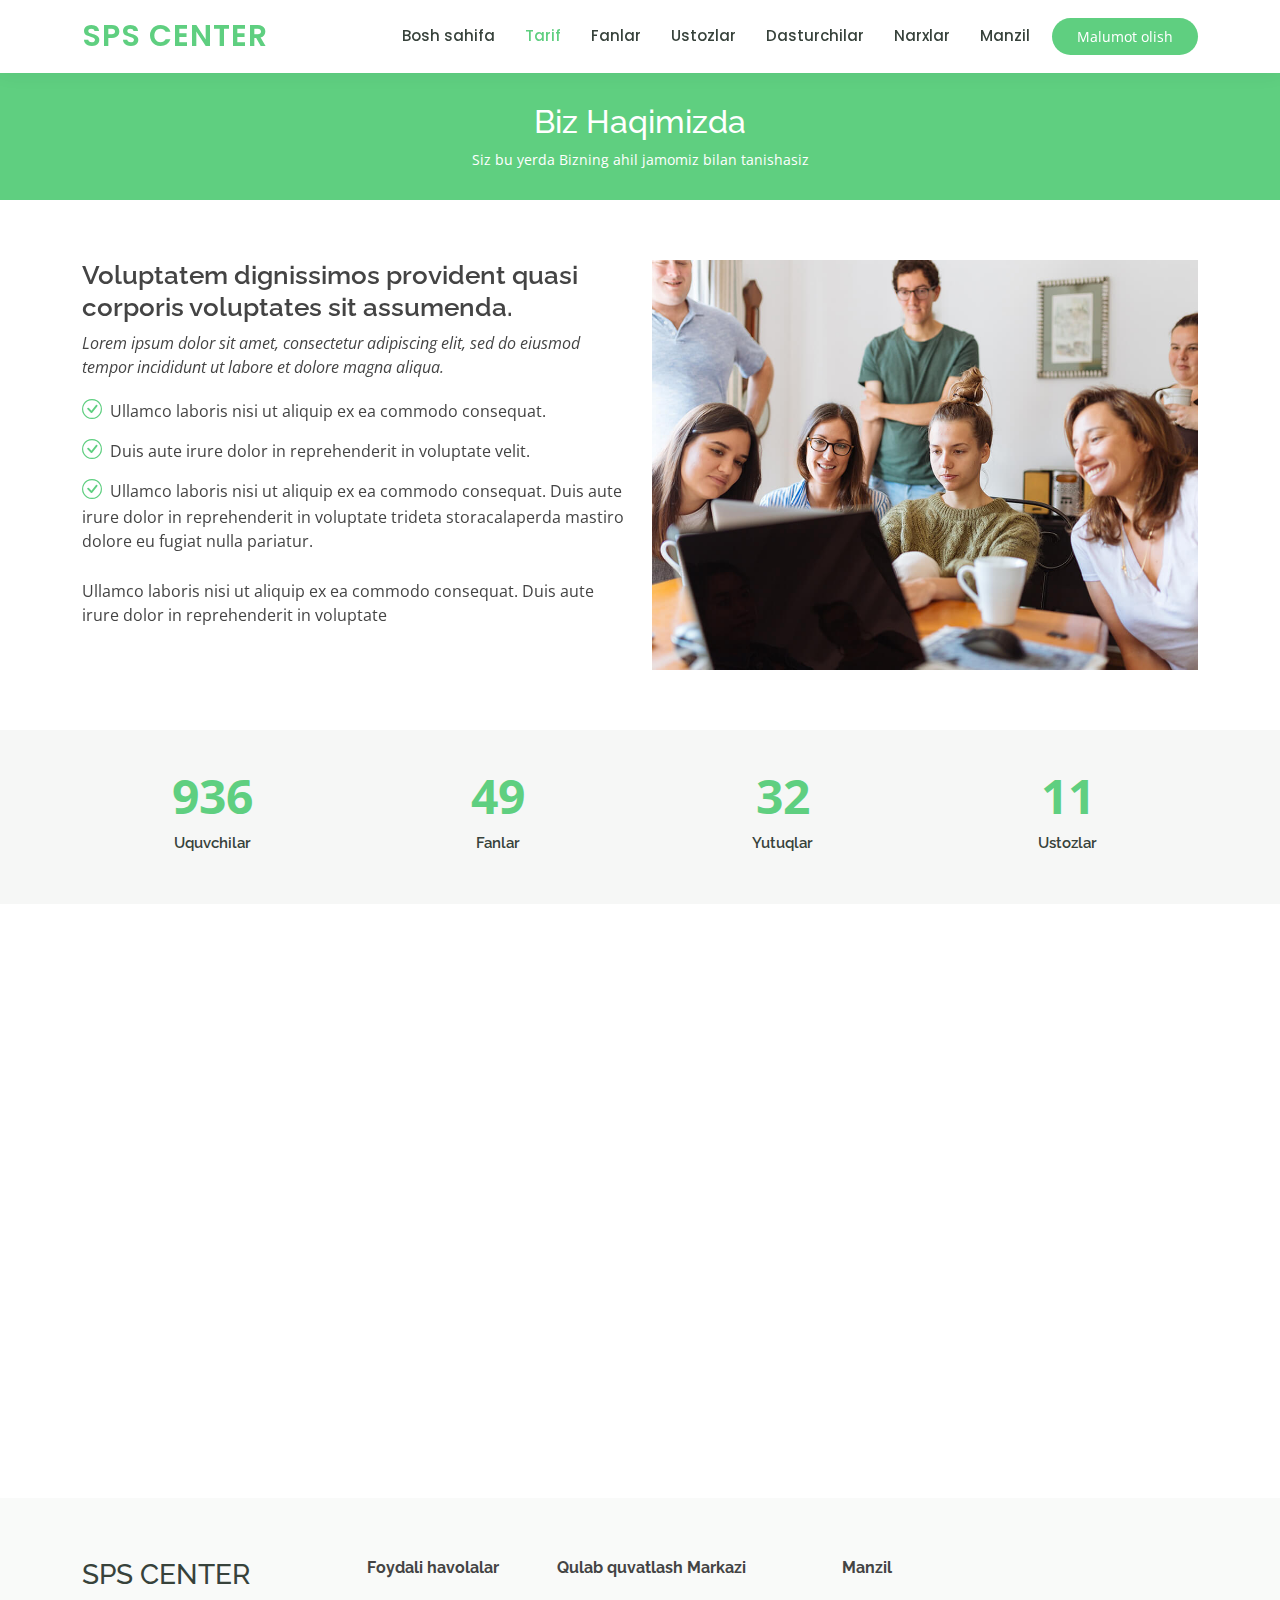
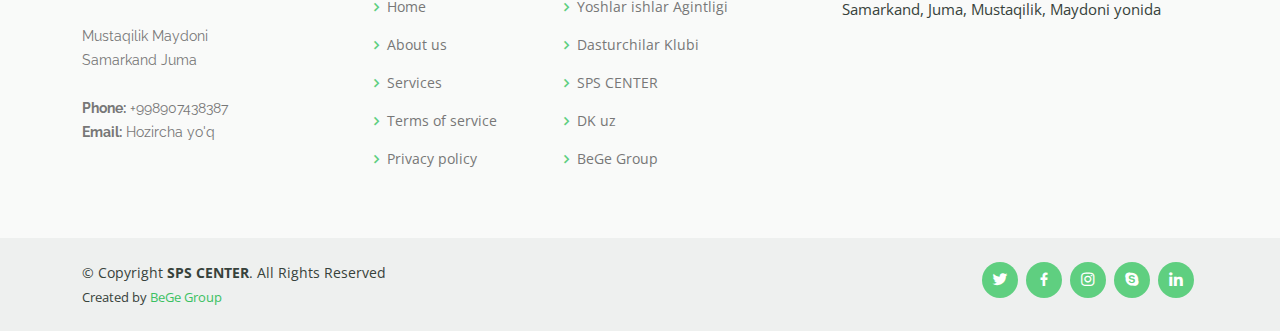
<file: Mentor/about.html>
<!DOCTYPE html>
<html lang="en">

<head>
  <meta charset="utf-8">
  <meta content="width=device-width, initial-scale=1.0" name="viewport">

  <title>Tarif </title>
  <meta content="" name="description">
  <meta content="" name="keywords">

  <!-- Favicons -->
  <link href="assets/img/iconka.png" rel="icon">
  <link href="assets/img/iconka.png" rel="">

  <!-- Google Fonts -->
  <link href="https://fonts.googleapis.com/css?family=Open+Sans:300,300i,400,400i,600,600i,700,700i|Raleway:300,300i,400,400i,500,500i,600,600i,700,700i|Poppins:300,300i,400,400i,500,500i,600,600i,700,700i" rel="stylesheet">

  <!-- Vendor CSS Files -->
  <link href="assets/vendor/animate.css/animate.min.css" rel="stylesheet">
  <link href="assets/vendor/aos/aos.css" rel="stylesheet">
  <link href="assets/vendor/bootstrap/css/bootstrap.min.css" rel="stylesheet">
  <link href="assets/vendor/bootstrap-icons/bootstrap-icons.css" rel="stylesheet">
  <link href="assets/vendor/boxicons/css/boxicons.min.css" rel="stylesheet">
  <link href="assets/vendor/remixicon/remixicon.css" rel="stylesheet">
  <link href="assets/vendor/swiper/swiper-bundle.min.css" rel="stylesheet">

  <!-- Template Main CSS File -->
  <link href="assets/css/style.css" rel="stylesheet">

  
</head>

<body>

  <!-- ======= Header ======= -->
  <header id="header" class="fixed-top">
    <div class="container d-flex align-items-center">

      <h1 class="logo me-auto"><a href="index.html">SPS Center</a></h1>
      
      <nav id="navbar" class="navbar order-last order-lg-0">
        <ul>
          <li><a href="index.html">Bosh sahifa</a></li>
          <li><a class="active" href="about.html">Tarif</a></li>
          <li><a href="courses.html">Fanlar</a></li>
          <li><a href="trainers.html">Ustozlar</a></li>
          <li><a href="events.html">Dasturchilar</a></li>
          <li><a href="pricing.html">Narxlar</a></li>

          <li><a href="contact.html">Manzil</a></li>
        </ul>
        <i class="bi bi-list mobile-nav-toggle"></i>
      </nav><!-- .navbar -->

      <a href="courses.html" class="get-started-btn">Malumot olish</a>

    </div>
  </header><!-- End Header -->

  <main id="main">
    <!-- ======= Breadcrumbs ======= -->
    <div class="breadcrumbs" data-aos="fade-in">
      <div class="container">
        <h2>Biz Haqimizda</h2>
        <p>Siz bu yerda Bizning ahil jamomiz bilan tanishasiz</p>
      </div>
    </div><!-- End Breadcrumbs -->

    <!-- ======= About Section ======= -->
    <section id="about" class="about">
      <div class="container" data-aos="fade-up">

        <div class="row">
          <div class="col-lg-6 order-1 order-lg-2" data-aos="fade-left" data-aos-delay="100">
            <img src="assets/img/about.jpg" class="img-fluid" alt="">
          </div>
          <div class="col-lg-6 pt-4 pt-lg-0 order-2 order-lg-1 content">
            <h3>Voluptatem dignissimos provident quasi corporis voluptates sit assumenda.</h3>
            <p class="fst-italic">
              Lorem ipsum dolor sit amet, consectetur adipiscing elit, sed do eiusmod tempor incididunt ut labore et dolore
              magna aliqua.
            </p>
            <ul>
              <li><i class="bi bi-check-circle"></i> Ullamco laboris nisi ut aliquip ex ea commodo consequat.</li>
              <li><i class="bi bi-check-circle"></i> Duis aute irure dolor in reprehenderit in voluptate velit.</li>
              <li><i class="bi bi-check-circle"></i> Ullamco laboris nisi ut aliquip ex ea commodo consequat. Duis aute irure dolor in reprehenderit in voluptate trideta storacalaperda mastiro dolore eu fugiat nulla pariatur.</li>
            </ul>
            <p>
              Ullamco laboris nisi ut aliquip ex ea commodo consequat. Duis aute irure dolor in reprehenderit in voluptate
            </p>

          </div>
        </div>

      </div>
    </section><!-- End About Section -->

    <!-- ======= Counts Section ======= -->
    <section id="counts" class="counts section-bg">
      <div class="container">

        <div class="row counters">

          <div class="col-lg-3 col-6 text-center">
            <span data-purecounter-start="0" data-purecounter-end="1232" data-purecounter-duration="1" class="purecounter"></span>
            <p>Uquvchilar</p>
          </div>

          <div class="col-lg-3 col-6 text-center">
            <span data-purecounter-start="0" data-purecounter-end="64" data-purecounter-duration="1" class="purecounter"></span>
            <p>Fanlar</p>
          </div>

          <div class="col-lg-3 col-6 text-center">
            <span data-purecounter-start="0" data-purecounter-end="42" data-purecounter-duration="1" class="purecounter"></span>
            <p>Yutuqlar</p>
          </div>

          <div class="col-lg-3 col-6 text-center">
            <span data-purecounter-start="0" data-purecounter-end="15" data-purecounter-duration="1" class="purecounter"></span>
            <p>Ustozlar</p>
          </div>

        </div>

      </div>
    </section><!-- End Counts Section -->

    <!-- ======= Testimonials Section ======= -->
    <section id="testimonials" class="testimonials">
      <div class="container" data-aos="fade-up">

        <div class="section-title">
          <h2>Uquvchilar</h2>
          <p>Ularning Fikrlari</p>
        </div>

        <div class="testimonials-slider swiper" data-aos="fade-up" data-aos-delay="100">
          <div class="swiper-wrapper">

            <div class="swiper-slide">
              <div class="testimonial-wrap">
                <div class="testimonial-item">
                  <img src="assets/img/testimonials/testimonials-1.jpg" class="testimonial-img" alt="">
                  <h3>Saul Goodman</h3>
                  <h4>Ceo &amp; Founder</h4>
                  <p>
                    <i class="bx bxs-quote-alt-left quote-icon-left"></i>
                    Proin iaculis purus consequat sem cure digni ssim donec porttitora entum suscipit rhoncus. Accusantium quam, ultricies eget id, aliquam eget nibh et. Maecen aliquam, risus at semper.
                    <i class="bx bxs-quote-alt-right quote-icon-right"></i>
                  </p>
                </div>
              </div>
            </div><!-- End testimonial item -->

            <div class="swiper-slide">
              <div class="testimonial-wrap">
                <div class="testimonial-item">
                  <img src="assets/img/testimonials/testimonials-2.jpg" class="testimonial-img" alt="">
                  <h3>Sara Wilsson</h3>
                  <h4>Designer</h4>
                  <p>
                    <i class="bx bxs-quote-alt-left quote-icon-left"></i>
                    Export tempor illum tamen malis malis eram quae irure esse labore quem cillum quid cillum eram malis quorum velit fore eram velit sunt aliqua noster fugiat irure amet legam anim culpa.
                    <i class="bx bxs-quote-alt-right quote-icon-right"></i>
                  </p>
                </div>
              </div>
            </div><!-- End testimonial item -->

            <div class="swiper-slide">
              <div class="testimonial-wrap">
                <div class="testimonial-item">
                  <img src="assets/img/testimonials/testimonials-3.jpg" class="testimonial-img" alt="">
                  <h3>Jena Karlis</h3>
                  <h4>Store Owner</h4>
                  <p>
                    <i class="bx bxs-quote-alt-left quote-icon-left"></i>
                    Enim nisi quem export duis labore cillum quae magna enim sint quorum nulla quem veniam duis minim tempor labore quem eram duis noster aute amet eram fore quis sint minim.
                    <i class="bx bxs-quote-alt-right quote-icon-right"></i>
                  </p>
                </div>
              </div>
            </div><!-- End testimonial item -->

            <div class="swiper-slide">
              <div class="testimonial-wrap">
                <div class="testimonial-item">
                  <img src="assets/img/testimonials/testimonials-4.jpg" class="testimonial-img" alt="">
                  <h3>Matt Brandon</h3>
                  <h4>Freelancer</h4>
                  <p>
                    <i class="bx bxs-quote-alt-left quote-icon-left"></i>
                    Fugiat enim eram quae cillum dolore dolor amet nulla culpa multos export minim fugiat minim velit minim dolor enim duis veniam ipsum anim magna sunt elit fore quem dolore labore illum veniam.
                    <i class="bx bxs-quote-alt-right quote-icon-right"></i>
                  </p>
                </div>
              </div>
            </div><!-- End testimonial item -->

            <div class="swiper-slide">
              <div class="testimonial-wrap">
                <div class="testimonial-item">
                  <img src="assets/img/testimonials/testimonials-5.jpg" class="testimonial-img" alt="">
                  <h3>John Larson</h3>
                  <h4>Entrepreneur</h4>
                  <p>
                    <i class="bx bxs-quote-alt-left quote-icon-left"></i>
                    Quis quorum aliqua sint quem legam fore sunt eram irure aliqua veniam tempor noster veniam enim culpa labore duis sunt culpa nulla illum cillum fugiat legam esse veniam culpa fore nisi cillum quid.
                    <i class="bx bxs-quote-alt-right quote-icon-right"></i>
                  </p>
                </div>
              </div>
            </div><!-- End testimonial item -->

          </div>
          <div class="swiper-pagination"></div>
        </div>

      </div>
    </section><!-- End Testimonials Section -->

  </main><!-- End #main -->

  <!-- ======= Footer ======= -->
  <footer id="footer">

    <div class="footer-top">
      <div class="container">
        <div class="row">

          <div class="col-lg-3 col-md-6 footer-contact">
            <h3>SPS CENTER</h3>
            <p>
            <br>
              Mustaqilik Maydoni<br>
              Samarkand Juma <br><br>
              <strong>Phone:</strong> +998907438387<br>
              <strong>Email:</strong> Hozircha yo'q<br>
            </p>
          </div>

          <div class="col-lg-2 col-md-6 footer-links">
            <h4>Foydali havolalar</h4>
            <ul>
              <li><i class="bx bx-chevron-right"></i> <a href="#">Home</a></li>
              <li><i class="bx bx-chevron-right"></i> <a href="#">About us</a></li>
              <li><i class="bx bx-chevron-right"></i> <a href="#">Services</a></li>
              <li><i class="bx bx-chevron-right"></i> <a href="#">Terms of service</a></li>
              <li><i class="bx bx-chevron-right"></i> <a href="#">Privacy policy</a></li>
            </ul>
          </div>

          <div class="col-lg-3 col-md-6 footer-links">
            <h4>Qulab quvatlash Markazi</h4>
            <ul>
              <li><i class="bx bx-chevron-right"></i> <a href="#">
                Yoshlar ishlar Agintligi</a></li>
              <li><i class="bx bx-chevron-right"></i> <a href="#">
                Dasturchilar Klubi</a></li>
              <li><i class="bx bx-chevron-right"></i> <a href="#">
                SPS CENTER</a></li>
              <li><i class="bx bx-chevron-right"></i> <a href="#">
                DK uz</a></li>
              <li><i class="bx bx-chevron-right"></i> <a href="#">
                BeGe Group</a></li>
            </ul>
          </div>

          <div class="col-lg-4 col-md-6 footer-newsletter">
            <h4>Manzil</h4>
            <p>Samarkand, Juma, Mustaqilik, Maydoni yonida</p>

          </div>

        </div>
      </div>
    </div>

    <div class="container d-md-flex py-4">

      <div class="me-md-auto text-center text-md-start">
        <div class="copyright">
          &copy; Copyright <strong><span>SPS CENTER</span></strong>. All Rights Reserved
        </div>
        <div class="credits">
         
          Created by <a href="https://www.instagram.com/begesame/">BeGe Group</a>
        </div>
      </div>
      <div class="social-links text-center text-md-right pt-3 pt-md-0">
        <a href="#" class="twitter"><i class="bx bxl-twitter"></i></a>
        <a href="#" class="facebook"><i class="bx bxl-facebook"></i></a>
        <a href="#" class="instagram"><i class="bx bxl-instagram"></i></a>
        <a href="#" class="google-plus"><i class="bx bxl-skype"></i></a>
        <a href="#" class="linkedin"><i class="bx bxl-linkedin"></i></a>
      </div>
    </div>
  </footer><!-- End Footer -->

  <div id="preloader"></div>
  <a href="#" class="back-to-top d-flex align-items-center justify-content-center"><i class="bi bi-arrow-up-short"></i></a>

  <!-- Vendor JS Files -->
  <script src="assets/vendor/purecounter/purecounter_vanilla.js"></script>
  <script src="assets/vendor/aos/aos.js"></script>
  <script src="assets/vendor/bootstrap/js/bootstrap.bundle.min.js"></script>
  <script src="assets/vendor/swiper/swiper-bundle.min.js"></script>
  <script src="assets/vendor/php-email-form/validate.js"></script>

  <!-- Template Main JS File -->
  <script src="assets/js/main.js"></script>

</body>

</html>
</file>
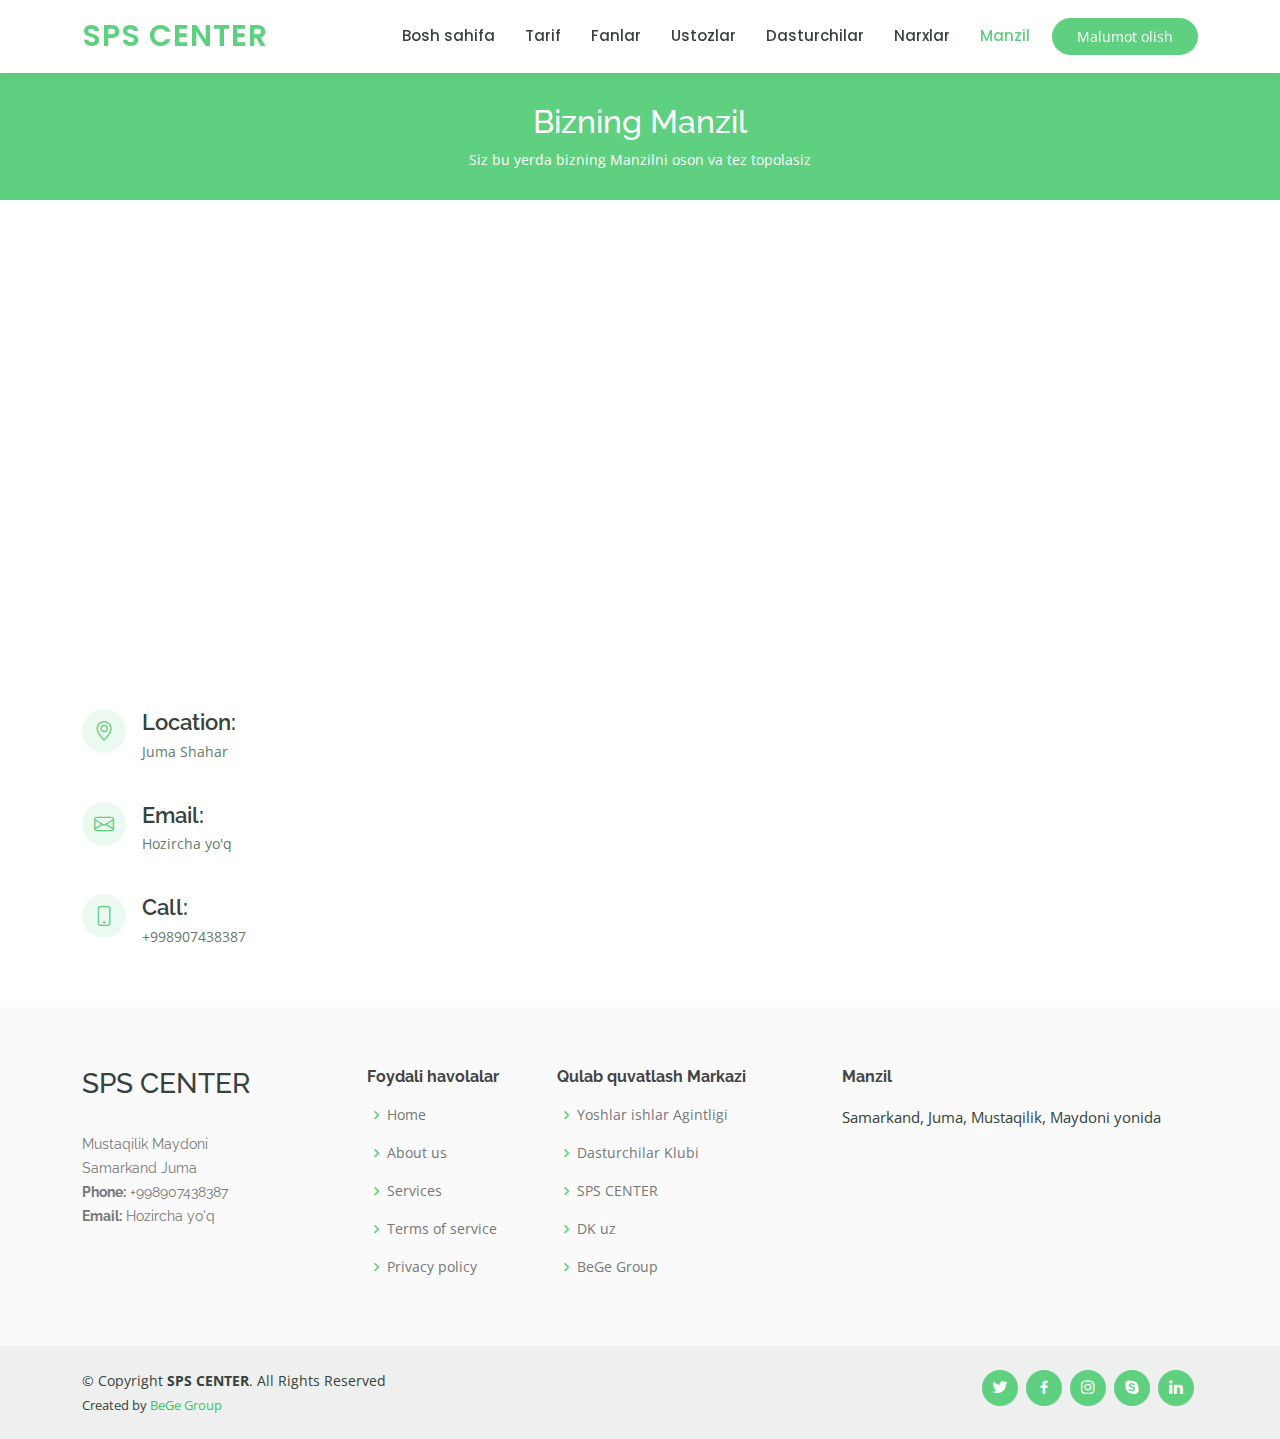
<file: Mentor/contact.html>
<!DOCTYPE html>
<html lang="en">

<head>
  <meta charset="utf-8">
  <meta content="width=device-width, initial-scale=1.0" name="viewport">

  <title>Manzil </title>
  <meta content="" name="description">
  <meta content="" name="keywords">

  <!-- Favicons -->
  <link href="assets/img/iconka.png" rel="icon">
  <link href="assets/img/iconka.png" rel="">

  <!-- Google Fonts -->
  <link href="https://fonts.googleapis.com/css?family=Open+Sans:300,300i,400,400i,600,600i,700,700i|Raleway:300,300i,400,400i,500,500i,600,600i,700,700i|Poppins:300,300i,400,400i,500,500i,600,600i,700,700i" rel="stylesheet">

  <!-- Vendor CSS Files -->
  <link href="assets/vendor/animate.css/animate.min.css" rel="stylesheet">
  <link href="assets/vendor/aos/aos.css" rel="stylesheet">
  <link href="assets/vendor/bootstrap/css/bootstrap.min.css" rel="stylesheet">
  <link href="assets/vendor/bootstrap-icons/bootstrap-icons.css" rel="stylesheet">
  <link href="assets/vendor/boxicons/css/boxicons.min.css" rel="stylesheet">
  <link href="assets/vendor/remixicon/remixicon.css" rel="stylesheet">
  <link href="assets/vendor/swiper/swiper-bundle.min.css" rel="stylesheet">

  <!-- Template Main CSS File -->
  <link href="assets/css/style.css" rel="stylesheet">

</head>

<body>

  <!-- ======= Header ======= -->
  <header id="header" class="fixed-top">
    <div class="container d-flex align-items-center">

      <h1 class="logo me-auto"><a href="index.html">Sps center</a></h1>
     
      <nav id="navbar" class="navbar order-last order-lg-0">
        <ul>
          <li><a href="index.html">Bosh sahifa</a></li>
          <li><a href="about.html">Tarif</a></li>
          <li><a href="courses.html">Fanlar</a></li>
          <li><a href="trainers.html">Ustozlar</a></li>
          <li><a href="events.html">Dasturchilar</a></li>
          <li><a href="pricing.html">Narxlar</a></li>

        
            
          </li>
          <li><a class="active" href="contact.html">Manzil</a></li>
        </ul>
        <i class="bi bi-list mobile-nav-toggle"></i>
      </nav><!-- .navbar -->

      <a href="courses.html" class="get-started-btn">Malumot olish</a>

    </div>
  </header><!-- End Header -->

  <main id="main">

    <!-- ======= Breadcrumbs ======= -->
    <div class="breadcrumbs" data-aos="fade-in">
      <div class="container">
        <h2>Bizning Manzil</h2>
        <p>Siz bu yerda bizning Manzilni oson va tez topolasiz  </p>
      </div>
    </div><!-- End Breadcrumbs -->

    <!-- ======= Contact Section ======= -->
    <section id="contact" class="contact">
      <div data-aos="fade-up">
        <iframe src="https://www.google.com/maps/embed?pb=!1m18!1m12!1m3!1d753.3303148200383!2d66.66343122921305!3d39.71108029871583!2m3!1f0!2f0!3f0!3m2!1i1024!2i768!4f13.1!3m3!1m2!1s0x3f4d0916468aa309%3A0x9ae48edddaf0f6cf!2sSPS%20Center!5e1!3m2!1sru!2s!4v1672426171255!5m2!1sru!2s" width="100%" height="450" style="border:0;" allowfullscreen="" loading="lazy" referrerpolicy="no-referrer-when-downgrade"></iframe>
      </div>

      <div class="container" data-aos="fade-up">

        <div class="row mt-5">

          <div class="col-lg-4">
            <div class="info">
              <div class="address">
                <i class="bi bi-geo-alt"></i>
                <h4>Location:</h4>
                <p>Juma Shahar</p>
              </div>

              <div class="email">
                <i class="bi bi-envelope"></i>
                <h4>Email:</h4>
                <p>Hozircha yo'q</p>
              </div>

              <div class="phone">
                <i class="bi bi-phone"></i>
                <h4>Call:</h4>
                <p>+998907438387</p>
              </div>

            </div>

          </div>

          <div class="col-lg-8 mt-5 mt-lg-0">

          
          </div>

        </div>

      </div>
    </section><!-- End Contact Section -->

  </main><!-- End #main -->

  <!-- ======= Footer ======= -->
  <footer id="footer">

    <div class="footer-top">
      <div class="container">
        <div class="row">

          <div class="col-lg-3 col-md-6 footer-contact">
            <h3>SPS CENTER </h3>
            <p>
               <br>
               Mustaqilik Maydoni<br>
              Samarkand Juma <br>
              <strong>Phone:</strong> +998907438387<br>
              <strong>Email:</strong> Hozircha yo'q<br>
            </p>
          </div>

          <div class="col-lg-2 col-md-6 footer-links">
            <h4>Foydali havolalar</h4>
            <ul>
              <li><i class="bx bx-chevron-right"></i> <a href="#">Home</a></li>
              <li><i class="bx bx-chevron-right"></i> <a href="#">About us</a></li>
              <li><i class="bx bx-chevron-right"></i> <a href="#">Services</a></li>
              <li><i class="bx bx-chevron-right"></i> <a href="#">Terms of service</a></li>
              <li><i class="bx bx-chevron-right"></i> <a href="#">Privacy policy</a></li>
            </ul>
          </div>

          <div class="col-lg-3 col-md-6 footer-links">
            <h4>Qulab quvatlash Markazi</h4>
            <ul>
              <li><i class="bx bx-chevron-right"></i> <a href="#">Yoshlar ishlar Agintligi</a></li>
              <li><i class="bx bx-chevron-right"></i> <a href="#">
                Dasturchilar Klubi</a></li>
              <li><i class="bx bx-chevron-right"></i> <a href="#">
                SPS CENTER</a></li>
              <li><i class="bx bx-chevron-right"></i> <a href="#">
                DK uz</a></li>
              <li><i class="bx bx-chevron-right"></i> <a href="#">BeGe Group</a></li>
            </ul>
          </div>

          <div class="col-lg-4 col-md-6 footer-newsletter">
            <h4>Manzil</h4>
            <p>Samarkand, Juma, Mustaqilik, Maydoni yonida</p>
            
          </div>

        </div>
      </div>
    </div>

    <div class="container d-md-flex py-4">

      <div class="me-md-auto text-center text-md-start">
        <div class="copyright">
          &copy; Copyright <strong><span>SPS CENTER</span></strong>. All Rights Reserved
        </div>
        <div class="credits">
         
          Created by <a href="https://www.instagram.com/begesame/">BeGe Group</a>
        </div>
      </div>
      <div class="social-links text-center text-md-right pt-3 pt-md-0">
        <a href="#" class="twitter"><i class="bx bxl-twitter"></i></a>
        <a href="#" class="facebook"><i class="bx bxl-facebook"></i></a>
        <a href="#" class="instagram"><i class="bx bxl-instagram"></i></a>
        <a href="#" class="google-plus"><i class="bx bxl-skype"></i></a>
        <a href="#" class="linkedin"><i class="bx bxl-linkedin"></i></a>
      </div>
    </div>
  </footer><!-- End Footer -->

  <div id="preloader"></div>
  <a href="#" class="back-to-top d-flex align-items-center justify-content-center"><i class="bi bi-arrow-up-short"></i></a>

  <!-- Vendor JS Files -->
  <script src="assets/vendor/purecounter/purecounter_vanilla.js"></script>
  <script src="assets/vendor/aos/aos.js"></script>
  <script src="assets/vendor/bootstrap/js/bootstrap.bundle.min.js"></script>
  <script src="assets/vendor/swiper/swiper-bundle.min.js"></script>
  <script src="assets/vendor/php-email-form/validate.js"></script>

  <!-- Template Main JS File -->
  <script src="assets/js/main.js"></script>

</body>

</html>
</file>
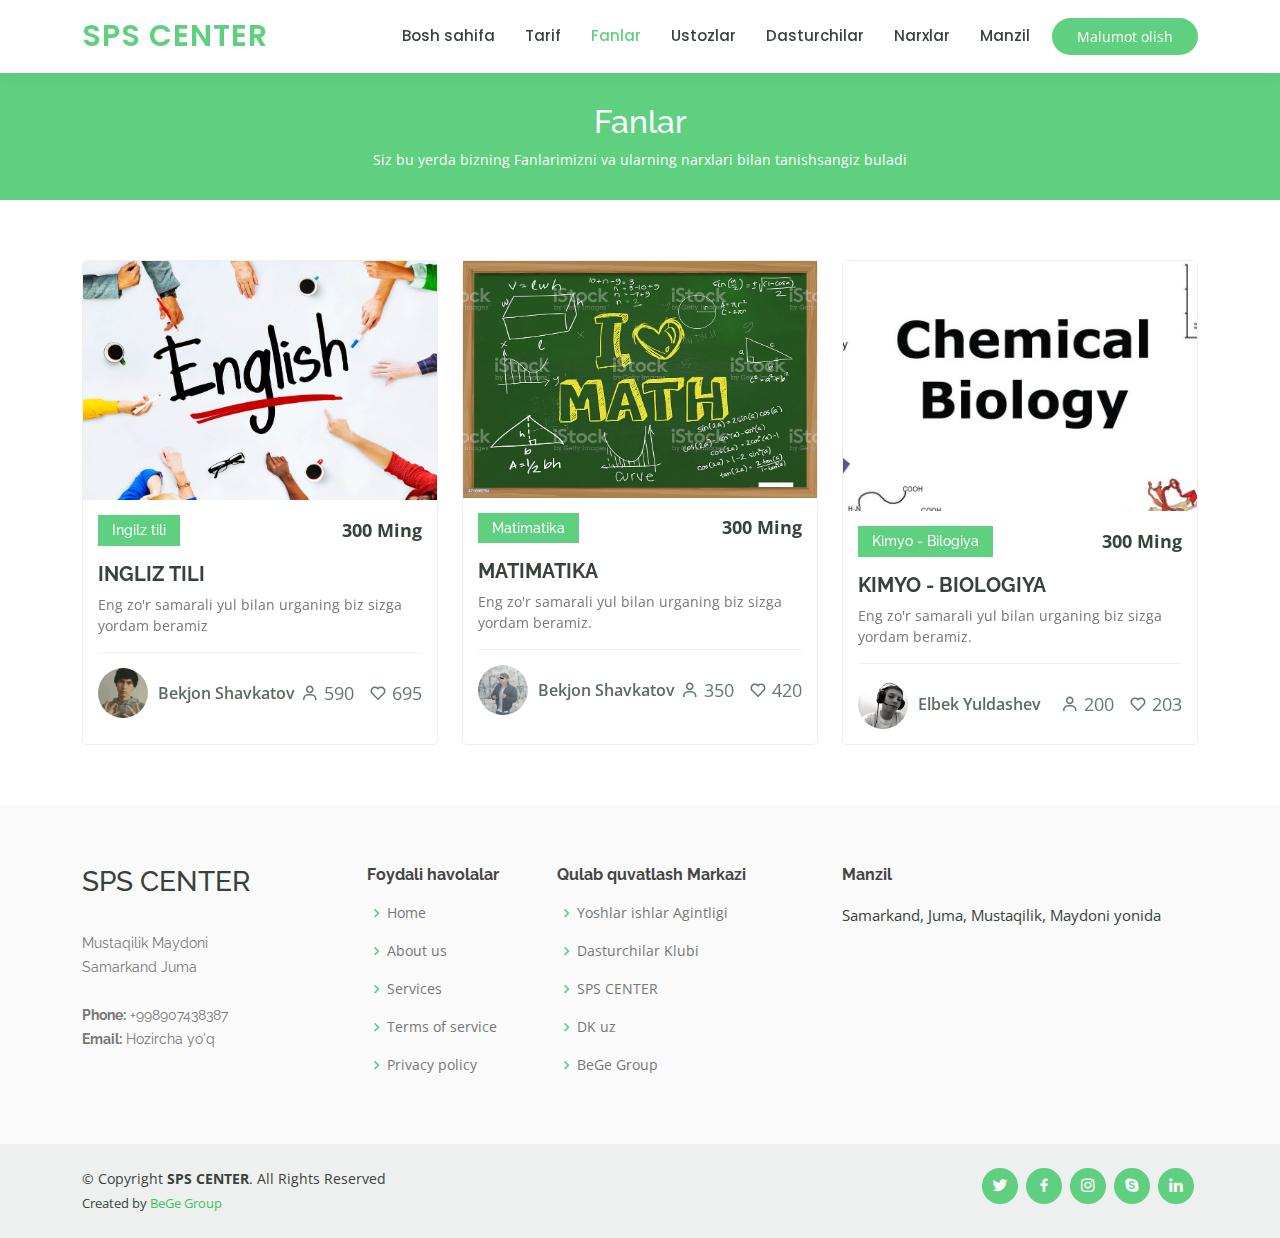
<file: Mentor/courses.html>
<!DOCTYPE html>
<html lang="en">

<head>
  <meta charset="utf-8">
  <meta content="width=device-width, initial-scale=1.0" name="viewport">

  <title>Fanlar</title>
  <meta content="" name="description">
  <meta content="" name="keywords">

  <!-- Favicons -->
  <link href="assets/img/iconka.png" rel="icon">
  <link href="assets/img/iconka.png" rel="">

  <!-- Google Fonts -->
  <link href="https://fonts.googleapis.com/css?family=Open+Sans:300,300i,400,400i,600,600i,700,700i|Raleway:300,300i,400,400i,500,500i,600,600i,700,700i|Poppins:300,300i,400,400i,500,500i,600,600i,700,700i" rel="stylesheet">

  <!-- Vendor CSS Files -->
  <link href="assets/vendor/animate.css/animate.min.css" rel="stylesheet">
  <link href="assets/vendor/aos/aos.css" rel="stylesheet">
  <link href="assets/vendor/bootstrap/css/bootstrap.min.css" rel="stylesheet">
  <link href="assets/vendor/bootstrap-icons/bootstrap-icons.css" rel="stylesheet">
  <link href="assets/vendor/boxicons/css/boxicons.min.css" rel="stylesheet">
  <link href="assets/vendor/remixicon/remixicon.css" rel="stylesheet">
  <link href="assets/vendor/swiper/swiper-bundle.min.css" rel="stylesheet">

  <!-- Template Main CSS File -->
  <link href="assets/css/style.css" rel="stylesheet">

  
</head>

<body>

  <!-- ======= Header ======= -->
  <header id="header" class="fixed-top">
    <div class="container d-flex align-items-center">

      <h1 class="logo me-auto"><a href="index.html">sps center</a></h1>
     
      <nav id="navbar" class="navbar order-last order-lg-0">
        <ul>
          <li><a href="index.html">Bosh sahifa</a></li>
          <li><a href="about.html">Tarif</a></li>
          <li><a class="active" href="courses.html">Fanlar</a></li>
          <li><a href="trainers.html">Ustozlar</a></li>
          <li><a href="events.html">Dasturchilar</a></li>
          <li><a href="pricing.html">Narxlar</a></li>

          <li><a href="contact.html">Manzil</a></li>
        </ul>
        <i class="bi bi-list mobile-nav-toggle"></i>
      </nav><!-- .navbar -->

      <a href="courses.html" class="get-started-btn">Malumot olish</a>

    </div>
  </header><!-- End Header -->

  <main id="main" data-aos="fade-in">

    <!-- ======= Breadcrumbs ======= -->
    <div class="breadcrumbs">
      <div class="container">
        <h2>Fanlar </h2>
        <p>Siz bu yerda bizning Fanlarimizni va ularning narxlari bilan tanishsangiz buladi</p>
      </div>
    </div><!-- End Breadcrumbs -->

    <!-- ======= Courses Section ======= -->
    <section id="courses" class="courses">
      <div class="container" data-aos="fade-up">

        <div class="row" data-aos="zoom-in" data-aos-delay="100">

          <div class="col-lg-4 col-md-6 d-flex align-items-stretch">
            <div class="course-item">
              <img src="assets/img/eng1.jpg" class="img-fluid" alt="...">
              <div class="course-content">
                <div class="d-flex justify-content-between align-items-center mb-3">
                  <h4>Ingilz tili</h4>
                  <p class="price">300 Ming</p>
                </div>

                <h3><a href="course-details.html">INGLIZ TILI</a></h3>
                <p>Eng zo'r samarali yul bilan urganing biz sizga yordam beramiz</p>
                <div class="trainer d-flex justify-content-between align-items-center">
                  <div class="trainer-profile d-flex align-items-center">
                    <img src="assets/img/bege2.jpg" class="img-fluid" alt="">
                    <span>Bekjon Shavkatov</span>
                  </div>
                  <div class="trainer-rank d-flex align-items-center">
                    <i class="bx bx-user"></i>&nbsp;590
                    &nbsp;&nbsp;
                    <i class="bx bx-heart"></i>&nbsp;695
                  </div>
                </div>
              </div>
            </div>
          </div> <!-- End Course Item-->

          <div class="col-lg-4 col-md-6 d-flex align-items-stretch mt-4 mt-md-0">
            <div class="course-item">
              <img src="assets/img/math1.jpeg" class="img-fluid" alt="...">
              <div class="course-content">
                <div class="d-flex justify-content-between align-items-center mb-3">
                  <h4>Matimatika</h4>
                  <p class="price">300 Ming</p>
                </div>

                <h3><a href="course-details.html">MATIMATIKA</a></h3>
                <p>Eng zo'r samarali yul bilan urganing biz sizga yordam beramiz.</p>
                <div class="trainer d-flex justify-content-between align-items-center">
                  <div class="trainer-profile d-flex align-items-center">
                    <img src="assets/img/bege3.jpg" class="img-fluid" alt="">
                    <span>Bekjon Shavkatov</span>
                  </div>
                  <div class="trainer-rank d-flex align-items-center">
                    <i class="bx bx-user"></i>&nbsp;350
                    &nbsp;&nbsp;
                    <i class="bx bx-heart"></i>&nbsp;420
                  </div>
                </div>
              </div>
            </div>
          </div> <!-- End Course Item-->

          <div class="col-lg-4 col-md-6 d-flex align-items-stretch mt-4 mt-lg-0">
            <div class="course-item">
              <img src="assets/img/bio2 (1) (3).jpg" class="img-fluid" alt="...">
              <div class="course-content">
                <div class="d-flex justify-content-between align-items-center mb-3">
                  <h4>Kimyo - Bilogiya</h4>
                  <p class="price">300 Ming</p>
                </div>

                <h3><a href="course-details.html">KIMYO - BIOLOGIYA</a></h3>
                <p>Eng zo'r samarali yul bilan urganing biz sizga yordam beramiz.</p>
                <div class="trainer d-flex justify-content-between align-items-center">
                  <div class="trainer-profile d-flex align-items-center">
                    <img src="assets/img/elbek.jpg" class="img-fluid" alt="">
                    <span>Elbek Yuldashev</span>
                  </div>
                  <div class="trainer-rank d-flex align-items-center">
                    <i class="bx bx-user"></i>&nbsp;200
                    &nbsp;&nbsp;
                    <i class="bx bx-heart"></i>&nbsp;203
                  </div>
                </div>
              </div>
            </div>
          </div> <!-- End Course Item-->

        </div>

      </div>
    </section><!-- End Courses Section -->

  </main><!-- End #main -->

  <!-- ======= Footer ======= -->
  <footer id="footer">

    <div class="footer-top">
      <div class="container">
        <div class="row">

          <div class="col-lg-3 col-md-6 footer-contact">
            <h3>SPS CENTER</h3>
            <p>
              <br>
              Mustaqilik Maydoni<br>
              Samarkand Juma<br><br>
              <strong>Phone:</strong> +998907438387<br>
              <strong>Email:</strong> Hozircha yo'q<br>
            </p>
          </div>

          <div class="col-lg-2 col-md-6 footer-links">
            <h4>Foydali havolalar</h4>
            <ul>
              <li><i class="bx bx-chevron-right"></i> <a href="#">Home</a></li>
              <li><i class="bx bx-chevron-right"></i> <a href="#">About us</a></li>
              <li><i class="bx bx-chevron-right"></i> <a href="#">Services</a></li>
              <li><i class="bx bx-chevron-right"></i> <a href="#">Terms of service</a></li>
              <li><i class="bx bx-chevron-right"></i> <a href="#">Privacy policy</a></li>
            </ul>
          </div>

          <div class="col-lg-3 col-md-6 footer-links">
            <h4>Qulab quvatlash Markazi</h4>
            <ul>
              <li><i class="bx bx-chevron-right"></i> <a href="#">
                Yoshlar ishlar Agintligi</a></li>
              <li><i class="bx bx-chevron-right"></i> <a href="#">
                Dasturchilar Klubi</a></li>
              <li><i class="bx bx-chevron-right"></i> <a href="#">
                SPS CENTER</a></li>
              <li><i class="bx bx-chevron-right"></i> <a href="#">
                DK uz</a></li>
              <li><i class="bx bx-chevron-right"></i> <a href="#">
                BeGe Group</a></li>
            </ul>
          </div>

          <div class="col-lg-4 col-md-6 footer-newsletter">
            <h4>Manzil</h4>
            <p>Samarkand, Juma, Mustaqilik, Maydoni yonida</p>
            
          </div>

        </div>
      </div>
    </div>

    <div class="container d-md-flex py-4">

      <div class="me-md-auto text-center text-md-start">
        <div class="copyright">
          &copy; Copyright <strong><span>SPS CENTER</span></strong>. All Rights Reserved
        </div>
        <div class="credits">
        
          Created by <a href="https://www.instagram.com/begesame/">BeGe Group</a>
        </div>
      </div>
      <div class="social-links text-center text-md-right pt-3 pt-md-0">
        <a href="#" class="twitter"><i class="bx bxl-twitter"></i></a>
        <a href="#" class="facebook"><i class="bx bxl-facebook"></i></a>
        <a href="#" class="instagram"><i class="bx bxl-instagram"></i></a>
        <a href="#" class="google-plus"><i class="bx bxl-skype"></i></a>
        <a href="#" class="linkedin"><i class="bx bxl-linkedin"></i></a>
      </div>
    </div>
  </footer><!-- End Footer -->

  <div id="preloader"></div>
  <a href="#" class="back-to-top d-flex align-items-center justify-content-center"><i class="bi bi-arrow-up-short"></i></a>

  <!-- Vendor JS Files -->
  <script src="assets/vendor/purecounter/purecounter_vanilla.js"></script>
  <script src="assets/vendor/aos/aos.js"></script>
  <script src="assets/vendor/bootstrap/js/bootstrap.bundle.min.js"></script>
  <script src="assets/vendor/swiper/swiper-bundle.min.js"></script>
  <script src="assets/vendor/php-email-form/validate.js"></script>

  <!-- Template Main JS File -->
  <script src="assets/js/main.js"></script>

</body>

</html>
</file>
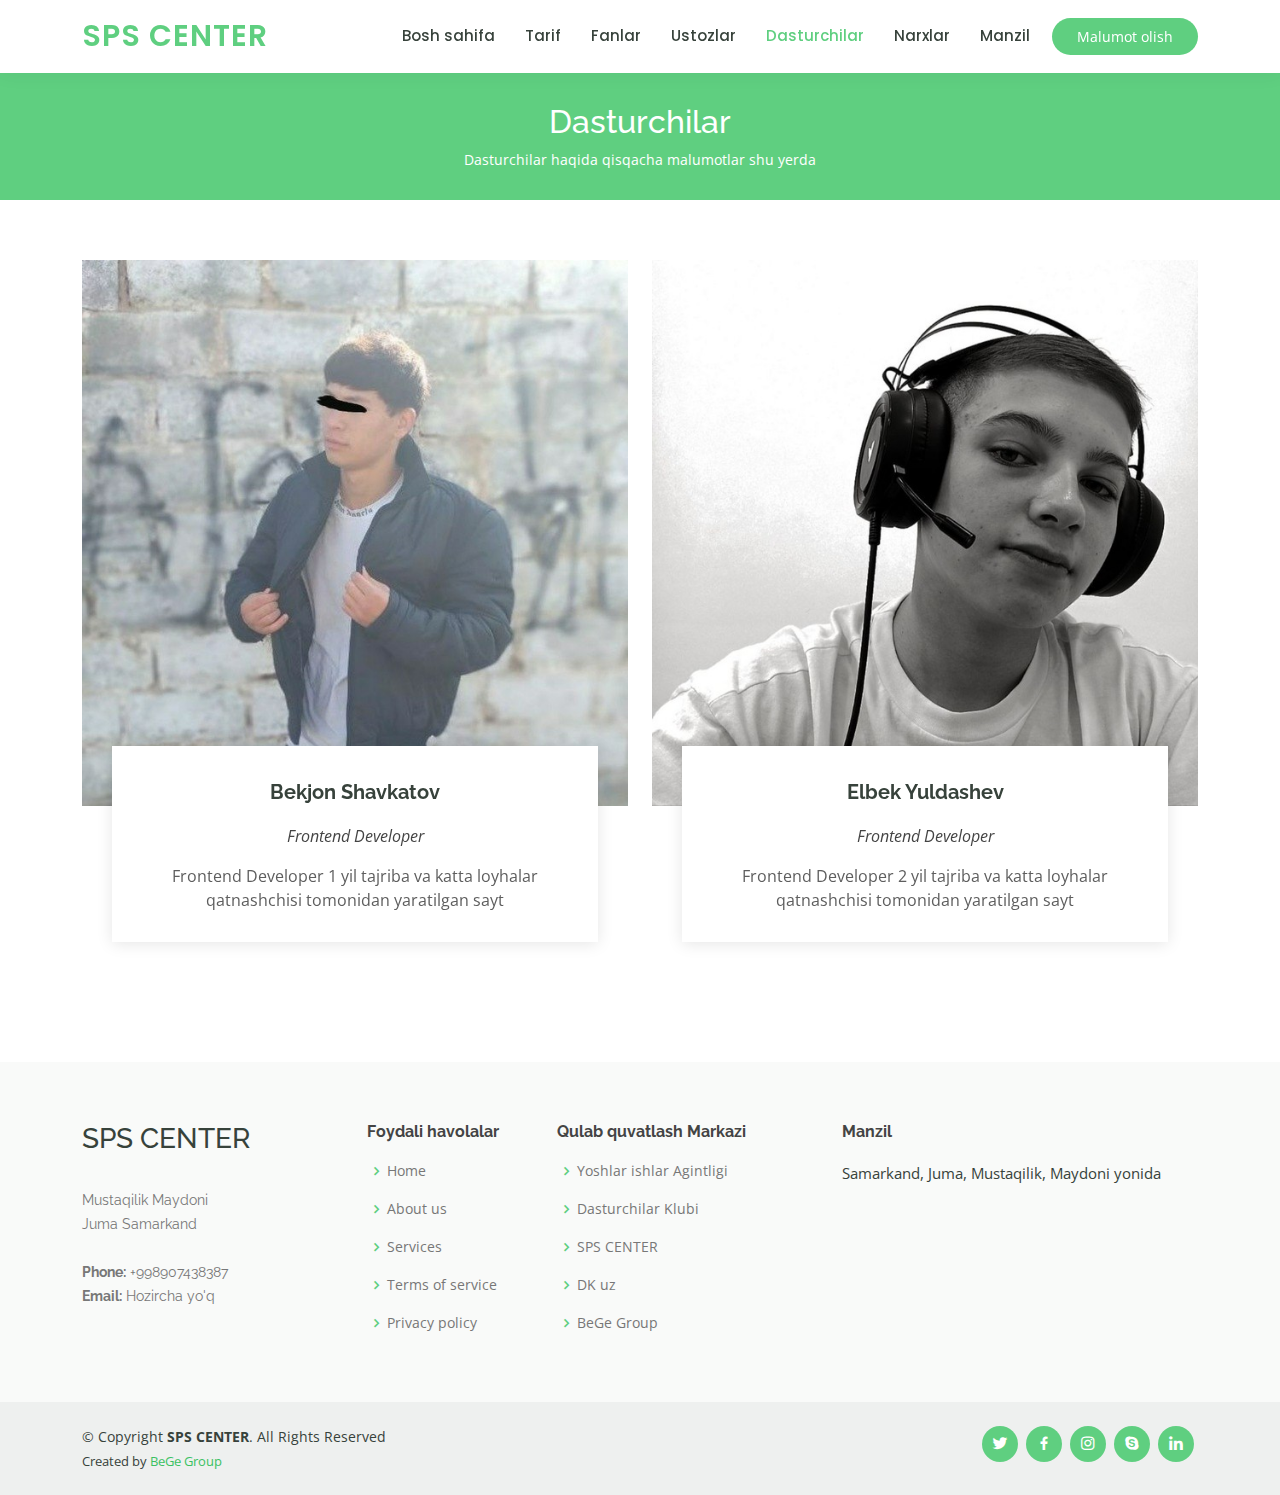
<file: Mentor/events.html>
<!DOCTYPE html>
<html lang="en">

<head>
  <meta charset="utf-8">
  <meta content="width=device-width, initial-scale=1.0" name="viewport">

  <title>Dasturchilar </title>
  <meta content="" name="description">
  <meta content="" name="keywords">

  <!-- Favicons -->
  <link href="assets/img/iconka.png" rel="icon">
  <link href="assets/img/iconka.png" rel="">

  <!-- Google Fonts -->
  <link href="https://fonts.googleapis.com/css?family=Open+Sans:300,300i,400,400i,600,600i,700,700i|Raleway:300,300i,400,400i,500,500i,600,600i,700,700i|Poppins:300,300i,400,400i,500,500i,600,600i,700,700i" rel="stylesheet">

  <!-- Vendor CSS Files -->
  <link href="assets/vendor/animate.css/animate.min.css" rel="stylesheet">
  <link href="assets/vendor/aos/aos.css" rel="stylesheet">
  <link href="assets/vendor/bootstrap/css/bootstrap.min.css" rel="stylesheet">
  <link href="assets/vendor/bootstrap-icons/bootstrap-icons.css" rel="stylesheet">
  <link href="assets/vendor/boxicons/css/boxicons.min.css" rel="stylesheet">
  <link href="assets/vendor/remixicon/remixicon.css" rel="stylesheet">
  <link href="assets/vendor/swiper/swiper-bundle.min.css" rel="stylesheet">

  <!-- Template Main CSS File -->
  <link href="assets/css/style.css" rel="stylesheet">

  
</head>

<body>

  <!-- ======= Header ======= -->
  <header id="header" class="fixed-top">
    <div class="container d-flex align-items-center">

      <h1 class="logo me-auto"><a href="index.html">sps center</a></h1>
      <!-- Uncomment below if you prefer to use an image logo -->
      <!-- <a href="index.html" class="logo me-auto"><img src="assets/img/logo.png" alt="" class="img-fluid"></a>-->

      <nav id="navbar" class="navbar order-last order-lg-0">
        <ul>
          <li><a href="index.html">Bosh sahifa</a></li>
          <li><a href="about.html">Tarif</a></li>
          <li><a href="courses.html">Fanlar</a></li>
          <li><a href="trainers.html">Ustozlar</a></li>
          <li><a class="active" href="events.html">Dasturchilar</a></li>
          <li><a href="pricing.html">Narxlar</a></li>

        
          <li><a href="contact.html">Manzil</a></li>
        </ul>
        <i class="bi bi-list mobile-nav-toggle"></i>
      </nav><!-- .navbar -->

      <a href="courses.html" class="get-started-btn">Malumot olish</a>

    </div>
  </header><!-- End Header -->

  <main id="main">

    <!-- ======= Breadcrumbs ======= -->
    <div class="breadcrumbs" data-aos="fade-in">
      <div class="container">
        <h2>Dasturchilar</h2>
        <p>Dasturchilar haqida qisqacha malumotlar shu yerda </p>
      </div>
    </div><!-- End Breadcrumbs -->

    <!-- ======= Events Section ======= -->
    <section id="events" class="events">
      <div class="container" data-aos="fade-up">

        <div class="row">
          <div class="col-md-6 d-flex align-items-stretch">
            <div class="card">
              <div class="card-img">
                <img src="./assets/img/bege3.jpg" alt="...">
              </div>
              <div class="card-body">
                <h5 class="card-title"><a href="">Bekjon Shavkatov</a></h5>
                <p class="fst-italic text-center">Frontend Developer</p>
                <p class="card-text text-center">Frontend Developer 1 yil tajriba va katta loyhalar qatnashchisi tomonidan yaratilgan sayt</p>
              </div>
            </div>
          </div>
          <div class="col-md-6 d-flex align-items-stretch">
            <div class="card">
              <div class="card-img">
                <img src="./assets/img/elbek.jpg" alt="...">
              </div>
              <div class="card-body">
                <h5 class="card-title"><a href="">Elbek Yuldashev</a></h5>
                <p class="fst-italic text-center">Frontend Developer</p>
                <p class="card-text text-center">Frontend Developer 2 yil tajriba va katta loyhalar qatnashchisi tomonidan yaratilgan sayt</p>
              </div>
            </div>

          </div>
        </div>

      </div>
    </section><!-- End Events Section -->

  </main><!-- End #main -->

  <!-- ======= Footer ======= -->
  <footer id="footer">

    <div class="footer-top">
      <div class="container">
        <div class="row">

          <div class="col-lg-3 col-md-6 footer-contact">
            <h3>SPS CENTER</h3>
            <p>
               <br>
               Mustaqilik Maydoni <br>
              Juma Samarkand <br><br>
              <strong>Phone:</strong> +998907438387<br>
              <strong>Email:</strong> Hozircha yo'q<br>
            </p>
          </div>

          <div class="col-lg-2 col-md-6 footer-links">
            <h4>Foydali havolalar</h4>
            <ul>
              <li><i class="bx bx-chevron-right"></i> <a href="#">Home</a></li>
              <li><i class="bx bx-chevron-right"></i> <a href="#">About us</a></li>
              <li><i class="bx bx-chevron-right"></i> <a href="#">Services</a></li>
              <li><i class="bx bx-chevron-right"></i> <a href="#">Terms of service</a></li>
              <li><i class="bx bx-chevron-right"></i> <a href="#">Privacy policy</a></li>
            </ul>
          </div>

          <div class="col-lg-3 col-md-6 footer-links">
            <h4>Qulab quvatlash Markazi</h4>
            <ul>
              <li><i class="bx bx-chevron-right"></i> <a href="#">Yoshlar ishlar Agintligi</a></li>
              <li><i class="bx bx-chevron-right"></i> <a href="#">Dasturchilar Klubi</a></li>
              <li><i class="bx bx-chevron-right"></i> <a href="#">SPS CENTER</a></li>
              <li><i class="bx bx-chevron-right"></i> <a href="#">DK uz</a></li>
              <li><i class="bx bx-chevron-right"></i> <a href="#">BeGe Group</a></li>
            </ul>
          </div>

          <div class="col-lg-4 col-md-6 footer-newsletter">
            <h4>Manzil</h4>
            <p>Samarkand, Juma, Mustaqilik, Maydoni yonida </p>
            
          </div>

        </div>
      </div>
    </div>

    <div class="container d-md-flex py-4">

      <div class="me-md-auto text-center text-md-start">
        <div class="copyright">
          &copy; Copyright <strong><span>SPS CENTER</span></strong>. All Rights Reserved
        </div>
        <div class="credits">
         
          Created by<a href="https://www.instagram.com/begesame/"> BeGe Group</a>
        </div>
      </div>
      <div class="social-links text-center text-md-right pt-3 pt-md-0">
        <a href="#" class="twitter"><i class="bx bxl-twitter"></i></a>
        <a href="#" class="facebook"><i class="bx bxl-facebook"></i></a>
        <a href="#" class="instagram"><i class="bx bxl-instagram"></i></a>
        <a href="#" class="google-plus"><i class="bx bxl-skype"></i></a>
        <a href="#" class="linkedin"><i class="bx bxl-linkedin"></i></a>
      </div>
    </div>
  </footer><!-- End Footer -->

  <div id="preloader"></div>
  <a href="#" class="back-to-top d-flex align-items-center justify-content-center"><i class="bi bi-arrow-up-short"></i></a>

  <!-- Vendor JS Files -->
  <script src="assets/vendor/purecounter/purecounter_vanilla.js"></script>
  <script src="assets/vendor/aos/aos.js"></script>
  <script src="assets/vendor/bootstrap/js/bootstrap.bundle.min.js"></script>
  <script src="assets/vendor/swiper/swiper-bundle.min.js"></script>
  <script src="assets/vendor/php-email-form/validate.js"></script>

  <!-- Template Main JS File -->
  <script src="assets/js/main.js"></script>

</body>

</html>
</file>
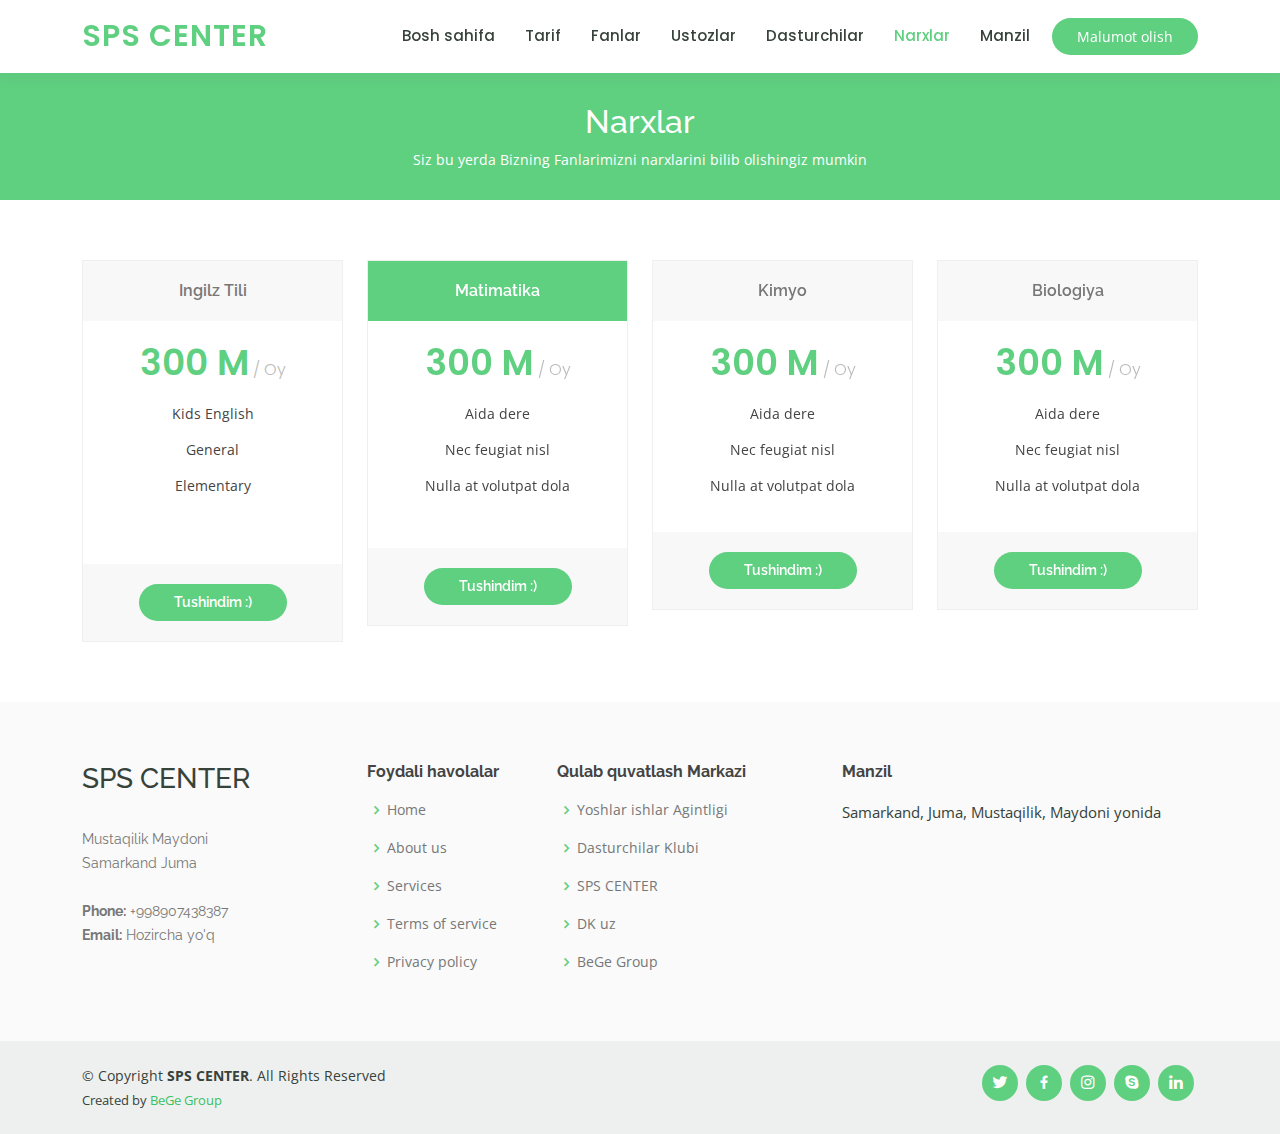
<file: Mentor/pricing.html>
<!DOCTYPE html>
<html lang="en">

<head>
  <meta charset="utf-8">
  <meta content="width=device-width, initial-scale=1.0" name="viewport">

  <title>Narxlar</title>
  <meta content="" name="description">
  <meta content="" name="keywords">

  <!-- Favicons -->
  <link href="assets/img/iconka.png" rel="icon">
  <link href="assets/img/iconka.png" rel="apple-touch-icon">

  <!-- Google Fonts -->
  <link href="https://fonts.googleapis.com/css?family=Open+Sans:300,300i,400,400i,600,600i,700,700i|Raleway:300,300i,400,400i,500,500i,600,600i,700,700i|Poppins:300,300i,400,400i,500,500i,600,600i,700,700i" rel="stylesheet">

  <!-- Vendor CSS Files -->
  <link href="assets/vendor/animate.css/animate.min.css" rel="stylesheet">
  <link href="assets/vendor/aos/aos.css" rel="stylesheet">
  <link href="assets/vendor/bootstrap/css/bootstrap.min.css" rel="stylesheet">
  <link href="assets/vendor/bootstrap-icons/bootstrap-icons.css" rel="stylesheet">
  <link href="assets/vendor/boxicons/css/boxicons.min.css" rel="stylesheet">
  <link href="assets/vendor/remixicon/remixicon.css" rel="stylesheet">
  <link href="assets/vendor/swiper/swiper-bundle.min.css" rel="stylesheet">

  <!-- Template Main CSS File -->
  <link href="assets/css/style.css" rel="stylesheet">

 
</head>

<body>

  <!-- ======= Header ======= -->
  <header id="header" class="fixed-top">
    <div class="container d-flex align-items-center">

      <h1 class="logo me-auto"><a href="index.html">Sps center</a></h1>
      
      <nav id="navbar" class="navbar order-last order-lg-0">
        <ul>
          <li><a href="index.html">Bosh sahifa</a></li>
          <li><a href="about.html">Tarif</a></li>
          <li><a href="courses.html">Fanlar</a></li>
          <li><a href="trainers.html">Ustozlar</a></li>
          <li><a href="events.html">Dasturchilar</a></li>
          <li><a class="active" href="pricing.html">Narxlar</a></li>

         
          <li><a href="contact.html">Manzil</a></li>
        </ul>
        <i class="bi bi-list mobile-nav-toggle"></i>
      </nav><!-- .navbar -->

      <a href="courses.html" class="get-started-btn">Malumot olish</a>

    </div>
  </header><!-- End Header -->

  <main id="main">
    <!-- ======= Breadcrumbs ======= -->
    <div class="breadcrumbs" data-aos="fade-in">
      <div class="container">
        <h2>Narxlar</h2>
        <p>Siz bu yerda Bizning Fanlarimizni narxlarini bilib olishingiz mumkin</p>
      </div>
    </div><!-- End Breadcrumbs -->

    <!-- ======= Pricing Section ======= -->
    <section id="pricing" class="pricing">
      <div class="container" data-aos="fade-up">

        <div class="row">

          <div class="col-lg-3 col-md-6">
            <div class="box">
              <h3>Ingilz Tili</h3>
              <h4><sup></sup>300 M<span> / Oy</span></h4>
              <ul>
                <li>Kids English</li>
                <li>General</li>
                <li>Elementary</li>
                <li class="na"></li>
                <li class="na"></li>
              </ul>
              <div class="btn-wrap">
                <a href="#" class="btn-buy">Tushindim :)</a>
              </div>
            </div>
          </div>

          <div class="col-lg-3 col-md-6 mt-4 mt-md-0">
            <div class="box featured">
              <h3>Matimatika</h3>
              <h4><sup></sup>300 M<span> / Oy</span></h4>
              <ul>
                <li>Aida dere</li>
                <li>Nec feugiat nisl</li>
                <li>Nulla at volutpat dola</li>
              
                <li class="na"></li>
              </ul>
              <div class="btn-wrap">
                <a href="#" class="btn-buy">Tushindim :)</a>
              </div>
            </div>
          </div>

          <div class="col-lg-3 col-md-6 mt-4 mt-lg-0">
            <div class="box">
              <h3>Kimyo</h3>
              <h4><sup></sup>300 M<span> / Oy</span></h4>
              <ul>
                <li>Aida dere</li>
                <li>Nec feugiat nisl</li>
                <li>Nulla at volutpat dola</li>
               
              </ul>
              <div class="btn-wrap">
                <a href="#" class="btn-buy">Tushindim :)</a>
              </div>
            </div>
          </div>

          <div class="col-lg-3 col-md-6 mt-4 mt-lg-0">
            <div class="box">
              
              <h3>Biologiya</h3>
              <h4><sup></sup>300 M<span> / Oy</span></h4>
              <ul>
                <li>Aida dere</li>
                <li>Nec feugiat nisl</li>
                <li>Nulla at volutpat dola</li>
            
              </ul>
              <div class="btn-wrap">
                <a href="#" class="btn-buy">Tushindim :)</a>
              </div>
            </div>
          </div>

        </div>

      </div>
    </section><!-- End Pricing Section -->

  </main><!-- End #main -->

  <!-- ======= Footer ======= -->
  <footer id="footer">

    <div class="footer-top">
      <div class="container">
        <div class="row">

          <div class="col-lg-3 col-md-6 footer-contact">
            <h3>SPS CENTER</h3>
            <p>
               <br>
               Mustaqilik Maydoni<br>
              Samarkand Juma <br><br>
              <strong>Phone:</strong> +998907438387<br>
              <strong>Email:</strong> Hozircha yo'q<br>
            </p>
          </div>

          <div class="col-lg-2 col-md-6 footer-links">
            <h4>Foydali havolalar</h4>
            <ul>
              <li><i class="bx bx-chevron-right"></i> <a href="#">Home</a></li>
              <li><i class="bx bx-chevron-right"></i> <a href="#">About us</a></li>
              <li><i class="bx bx-chevron-right"></i> <a href="#">Services</a></li>
              <li><i class="bx bx-chevron-right"></i> <a href="#">Terms of service</a></li>
              <li><i class="bx bx-chevron-right"></i> <a href="#">Privacy policy</a></li>
            </ul>
          </div>

          <div class="col-lg-3 col-md-6 footer-links">
            <h4>Qulab quvatlash Markazi</h4>
            <ul>
              <li><i class="bx bx-chevron-right"></i> <a href="#">
                Yoshlar ishlar Agintligi</a></li>
              <li><i class="bx bx-chevron-right"></i> <a href="#">Dasturchilar Klubi</a></li>
              <li><i class="bx bx-chevron-right"></i> <a href="#">
                SPS CENTER</a></li>
              <li><i class="bx bx-chevron-right"></i> <a href="#">
                DK uz</a></li>
              <li><i class="bx bx-chevron-right"></i> <a href="#">BeGe Group</a></li>
            </ul>
          </div>

          <div class="col-lg-4 col-md-6 footer-newsletter">
            <h4>Manzil</h4>
            <p>Samarkand, Juma, Mustaqilik, Maydoni yonida</p>
         
          </div>

        </div>
      </div>
    </div>

    <div class="container d-md-flex py-4">

      <div class="me-md-auto text-center text-md-start">
        <div class="copyright">
          &copy; Copyright <strong><span>SPS CENTER</span></strong>. All Rights Reserved
        </div>
        <div class="credits">
        
          Created by <a href="https://www.instagram.com/begesame/">BeGe Group</a>
        </div>
      </div>
      <div class="social-links text-center text-md-right pt-3 pt-md-0">
        <a href="#" class="twitter"><i class="bx bxl-twitter"></i></a>
        <a href="#" class="facebook"><i class="bx bxl-facebook"></i></a>
        <a href="#" class="instagram"><i class="bx bxl-instagram"></i></a>
        <a href="#" class="google-plus"><i class="bx bxl-skype"></i></a>
        <a href="#" class="linkedin"><i class="bx bxl-linkedin"></i></a>
      </div>
    </div>
  </footer><!-- End Footer -->

  <div id="preloader"></div>
  <a href="#" class="back-to-top d-flex align-items-center justify-content-center"><i class="bi bi-arrow-up-short"></i></a>

  <!-- Vendor JS Files -->
  <script src="assets/vendor/purecounter/purecounter_vanilla.js"></script>
  <script src="assets/vendor/aos/aos.js"></script>
  <script src="assets/vendor/bootstrap/js/bootstrap.bundle.min.js"></script>
  <script src="assets/vendor/swiper/swiper-bundle.min.js"></script>
  <script src="assets/vendor/php-email-form/validate.js"></script>

  <!-- Template Main JS File -->
  <script src="assets/js/main.js"></script>

</body>

</html>
</file>
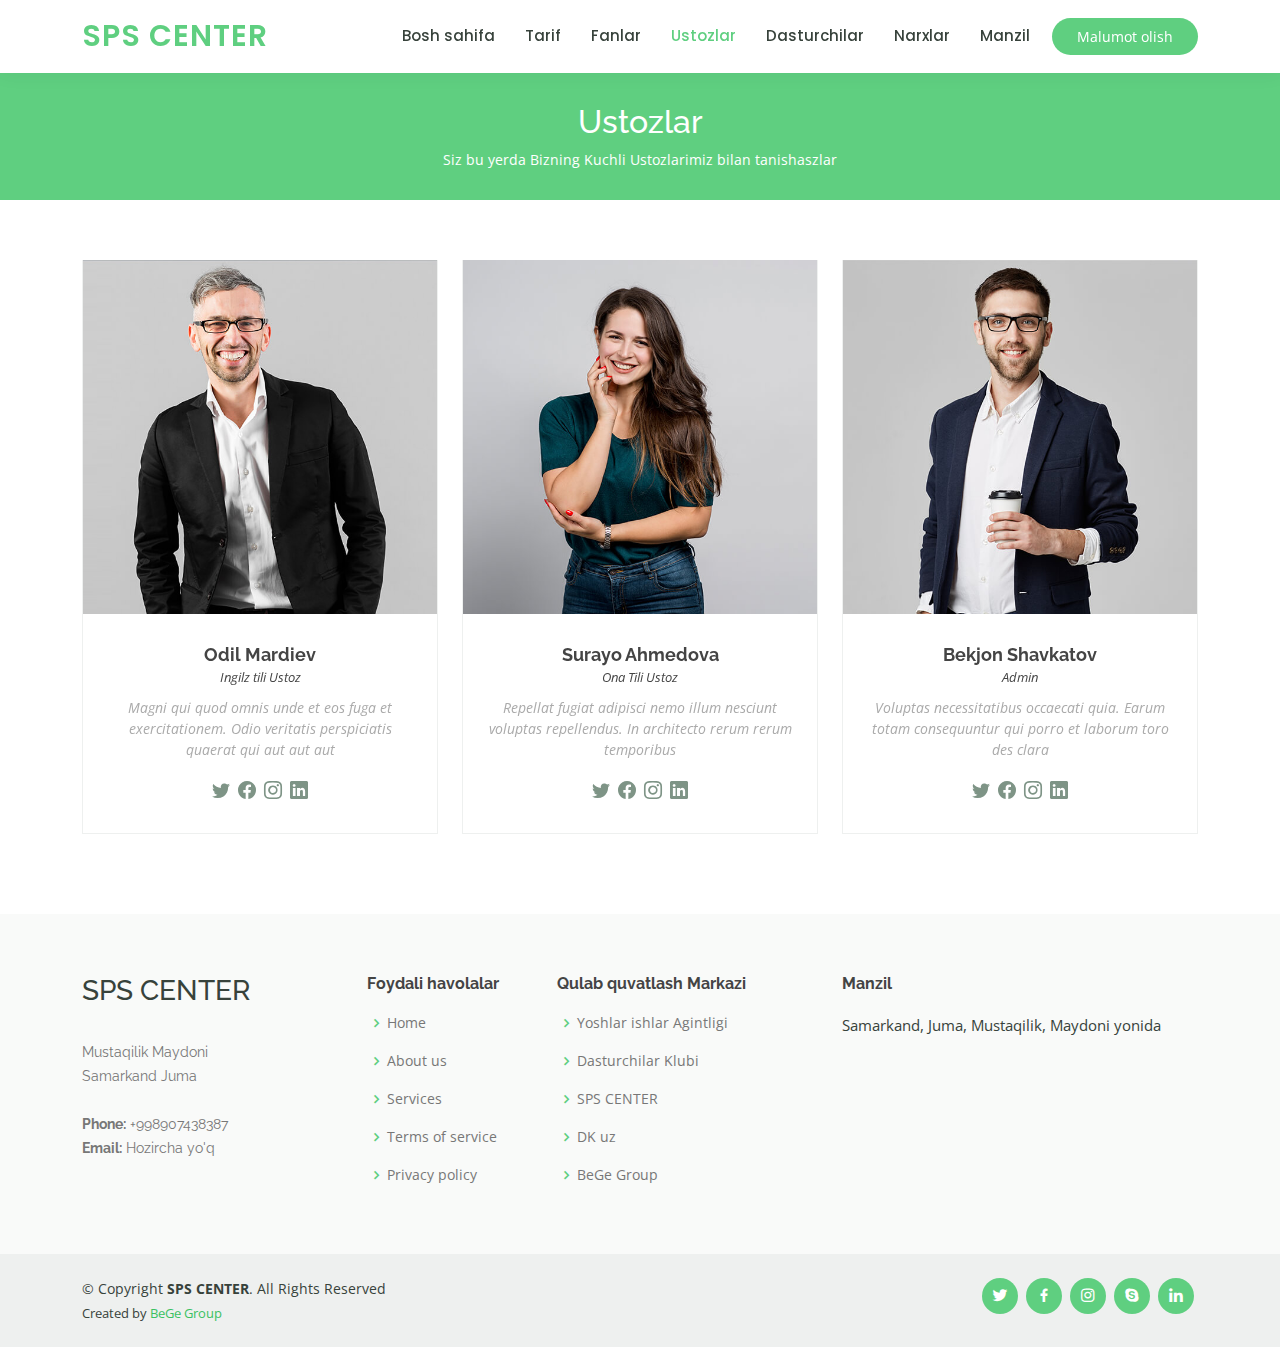
<file: Mentor/trainers.html>
<!DOCTYPE html>
<html lang="en">

<head>
  <meta charset="utf-8">
  <meta content="width=device-width, initial-scale=1.0" name="viewport">

  <title>Ustozlar </title>
  <meta content="" name="description">
  <meta content="" name="keywords">

  <!-- Favicons -->
  <link href="assets/img/iconka.png" rel="icon">
  <link href="assets/img/iconka.png" rel="">

  <!-- Google Fonts -->
  <link href="https://fonts.googleapis.com/css?family=Open+Sans:300,300i,400,400i,600,600i,700,700i|Raleway:300,300i,400,400i,500,500i,600,600i,700,700i|Poppins:300,300i,400,400i,500,500i,600,600i,700,700i" rel="stylesheet">

  <!-- Vendor CSS Files -->
  <link href="assets/vendor/animate.css/animate.min.css" rel="stylesheet">
  <link href="assets/vendor/aos/aos.css" rel="stylesheet">
  <link href="assets/vendor/bootstrap/css/bootstrap.min.css" rel="stylesheet">
  <link href="assets/vendor/bootstrap-icons/bootstrap-icons.css" rel="stylesheet">
  <link href="assets/vendor/boxicons/css/boxicons.min.css" rel="stylesheet">
  <link href="assets/vendor/remixicon/remixicon.css" rel="stylesheet">
  <link href="assets/vendor/swiper/swiper-bundle.min.css" rel="stylesheet">

  <!-- Template Main CSS File -->
  <link href="assets/css/style.css" rel="stylesheet">

</head>

<body>

  <!-- ======= Header ======= -->
  <header id="header" class="fixed-top">
    <div class="container d-flex align-items-center">

      <h1 class="logo me-auto"><a href="index.html">sps center</a></h1>
     
      <nav id="navbar" class="navbar order-last order-lg-0">
        <ul>
          <li><a href="index.html">Bosh sahifa</a></li>
          <li><a href="about.html">Tarif</a></li>
          <li><a href="courses.html">Fanlar</a></li>
          <li><a class="active" href="trainers.html">Ustozlar</a></li>
          <li><a href="events.html">Dasturchilar</a></li>
          <li><a href="pricing.html">Narxlar</a></li>


          <li><a href="contact.html">Manzil</a></li>
        </ul>
        <i class="bi bi-list mobile-nav-toggle"></i>
      </nav><!-- .navbar -->

      <a href="courses.html" class="get-started-btn">Malumot olish</a>

    </div>
  </header><!-- End Header -->

  <main id="main" data-aos="fade-in">

    <!-- ======= Breadcrumbs ======= -->
    <div class="breadcrumbs">
      <div class="container">
        <h2>Ustozlar</h2>
        <p>Siz bu yerda Bizning Kuchli Ustozlarimiz bilan tanishaszlar</p>
      </div>
    </div><!-- End Breadcrumbs -->

    <!-- ======= Trainers Section ======= -->
    <section id="trainers" class="trainers">
      <div class="container" data-aos="fade-up">

        <div class="row" data-aos="zoom-in" data-aos-delay="100">
          <div class="col-lg-4 col-md-6 d-flex align-items-stretch">
            <div class="member">
              <img src="assets/img/trainers/trainer-1.jpg" class="img-fluid" alt="">
              <div class="member-content">
                <h4>Odil Mardiev</h4>
                <span>Ingilz tili Ustoz</span>
                <p>
                  Magni qui quod omnis unde et eos fuga et exercitationem. Odio veritatis perspiciatis quaerat qui aut aut aut
                </p>
                <div class="social">
                  <a href=""><i class="bi bi-twitter"></i></a>
                  <a href=""><i class="bi bi-facebook"></i></a>
                  <a href=""><i class="bi bi-instagram"></i></a>
                  <a href=""><i class="bi bi-linkedin"></i></a>
                </div>
              </div>
            </div>
          </div>

          <div class="col-lg-4 col-md-6 d-flex align-items-stretch">
            <div class="member">
              <img src="assets/img/trainers/trainer-2.jpg" class="img-fluid" alt="">
              <div class="member-content">
                <h4>Surayo Ahmedova</h4>
                <span>Ona Tili Ustoz</span>
                <p>
                  Repellat fugiat adipisci nemo illum nesciunt voluptas repellendus. In architecto rerum rerum temporibus
                </p>
                <div class="social">
                  <a href=""><i class="bi bi-twitter"></i></a>
                  <a href=""><i class="bi bi-facebook"></i></a>
                  <a href=""><i class="bi bi-instagram"></i></a>
                  <a href=""><i class="bi bi-linkedin"></i></a>
                </div>
              </div>
            </div>
          </div>

          <div class="col-lg-4 col-md-6 d-flex align-items-stretch">
            <div class="member">
              <img src="assets/img/trainers/trainer-3.jpg" class="img-fluid" alt="">
              <div class="member-content">
                <h4>Bekjon Shavkatov</h4>
                <span>Admin</span>
                <p>
                  Voluptas necessitatibus occaecati quia. Earum totam consequuntur qui porro et laborum toro des clara
                </p>
                <div class="social">
                  <a href=""><i class="bi bi-twitter"></i></a>
                  <a href=""><i class="bi bi-facebook"></i></a>
                  <a href=""><i class="bi bi-instagram"></i></a>
                  <a href=""><i class="bi bi-linkedin"></i></a>
                </div>
              </div>
            </div>
          </div>

        </div>

      </div>
    </section><!-- End Trainers Section -->

  </main><!-- End #main -->

  <!-- ======= Footer ======= -->
  <footer id="footer">

    <div class="footer-top">
      <div class="container">
        <div class="row">

          <div class="col-lg-3 col-md-6 footer-contact">
            <h3>SPS CENTER</h3>
            <p>
               <br>
               Mustaqilik Maydoni<br>
               Samarkand Juma <br><br>
              <strong>Phone:</strong> +998907438387<br>
              <strong>Email:</strong> Hozircha yo'q<br>
            </p>
          </div>

          <div class="col-lg-2 col-md-6 footer-links">
            <h4>Foydali havolalar</h4>
            <ul>
              <li><i class="bx bx-chevron-right"></i> <a href="#">Home</a></li>
              <li><i class="bx bx-chevron-right"></i> <a href="#">About us</a></li>
              <li><i class="bx bx-chevron-right"></i> <a href="#">Services</a></li>
              <li><i class="bx bx-chevron-right"></i> <a href="#">Terms of service</a></li>
              <li><i class="bx bx-chevron-right"></i> <a href="#">Privacy policy</a></li>
            </ul>
          </div>

          <div class="col-lg-3 col-md-6 footer-links">
            <h4>Qulab quvatlash Markazi</h4>
            <ul>
              <li><i class="bx bx-chevron-right"></i> <a href="#">
                Yoshlar ishlar Agintligi</a></li>
              <li><i class="bx bx-chevron-right"></i> <a href="#">
                Dasturchilar Klubi</a></li>
              <li><i class="bx bx-chevron-right"></i> <a href="#">
                SPS CENTER</a></li>
              <li><i class="bx bx-chevron-right"></i> <a href="#">
                DK uz</a></li>
              <li><i class="bx bx-chevron-right"></i> <a href="#">BeGe Group</a></li>
            </ul>
          </div>

          <div class="col-lg-4 col-md-6 footer-newsletter">
            <h4>Manzil</h4>
            <p>Samarkand, Juma, Mustaqilik, Maydoni yonida</p>
           
          </div>

        </div>
      </div>
    </div>

    <div class="container d-md-flex py-4">

      <div class="me-md-auto text-center text-md-start">
        <div class="copyright">
          &copy; Copyright <strong><span>SPS CENTER</span></strong>. All Rights Reserved
        </div>
        <div class="credits">
    
          Created by <a href="https://www.instagram.com/begesame/">BeGe Group</a>
        </div>
      </div>
      <div class="social-links text-center text-md-right pt-3 pt-md-0">
        <a href="#" class="twitter"><i class="bx bxl-twitter"></i></a>
        <a href="#" class="facebook"><i class="bx bxl-facebook"></i></a>
        <a href="#" class="instagram"><i class="bx bxl-instagram"></i></a>
        <a href="#" class="google-plus"><i class="bx bxl-skype"></i></a>
        <a href="#" class="linkedin"><i class="bx bxl-linkedin"></i></a>
      </div>
    </div>
  </footer><!-- End Footer -->

  <div id="preloader"></div>
  <a href="#" class="back-to-top d-flex align-items-center justify-content-center"><i class="bi bi-arrow-up-short"></i></a>

  <!-- Vendor JS Files -->
  <script src="assets/vendor/purecounter/purecounter_vanilla.js"></script>
  <script src="assets/vendor/aos/aos.js"></script>
  <script src="assets/vendor/bootstrap/js/bootstrap.bundle.min.js"></script>
  <script src="assets/vendor/swiper/swiper-bundle.min.js"></script>
  <script src="assets/vendor/php-email-form/validate.js"></script>

  <!-- Template Main JS File -->
  <script src="assets/js/main.js"></script>

</body>

</html>
</file>
<file: Mentor/assets/css/style.css>
/**
* Template Name: Mentor - v4.10.0
* Template URL: https://bootstrapmade.com/mentor-free-education-bootstrap-theme/
* Author: BootstrapMade.com
* License: https://bootstrapmade.com/license/
*/

/*--------------------------------------------------------------
# General
--------------------------------------------------------------*/
body {
  font-family: "Open Sans", sans-serif;
  color: #444444;
}

a {
  color: #5fcf80;
  text-decoration: none;
}

a:hover {
  color: #86db9f;
  text-decoration: none;
}

h1,
h2,
h3,
h4,
h5,
h6 {
  font-family: "Raleway", sans-serif;
}

/*--------------------------------------------------------------
# Back to top button
--------------------------------------------------------------*/
.back-to-top {
  position: fixed;
  visibility: hidden;
  opacity: 0;
  right: 15px;
  bottom: 15px;
  z-index: 996;
  background: #5fcf80;
  width: 40px;
  height: 40px;
  border-radius: 50px;
  transition: all 0.4s;
}

.back-to-top i {
  font-size: 28px;
  color: #fff;
  line-height: 0;
}

.back-to-top:hover {
  background: #7ed899;
  color: #fff;
}

.back-to-top.active {
  visibility: visible;
  opacity: 1;
}

/*--------------------------------------------------------------
# Preloader
--------------------------------------------------------------*/
#preloader {
  position: fixed;
  top: 0;
  left: 0;
  right: 0;
  bottom: 0;
  z-index: 9999;
  overflow: hidden;
  background: #fff;
}

#preloader:before {
  content: "";
  position: fixed;
  top: calc(50% - 30px);
  left: calc(50% - 30px);
  border: 6px solid #5fcf80;
  border-top-color: #fff;
  border-bottom-color: #fff;
  border-radius: 50%;
  width: 60px;
  height: 60px;
  -webkit-animation: animate-preloader 1s linear infinite;
  animation: animate-preloader 1s linear infinite;
}

@-webkit-keyframes animate-preloader {
  0% {
    transform: rotate(0deg);
  }

  100% {
    transform: rotate(360deg);
  }
}

@keyframes animate-preloader {
  0% {
    transform: rotate(0deg);
  }

  100% {
    transform: rotate(360deg);
  }
}

/*--------------------------------------------------------------
# Disable aos animation delay on mobile devices
--------------------------------------------------------------*/
@media screen and (max-width: 768px) {
  [data-aos-delay] {
    transition-delay: 0 !important;
  }
}

/*--------------------------------------------------------------
# Header
--------------------------------------------------------------*/
#header {
  background: #fff;
  transition: all 0.5s;
  z-index: 997;
  padding: 15px 0;
  box-shadow: 0px 0 18px rgba(55, 66, 59, 0.08);
}

#header .logo {
  font-size: 30px;
  margin: 0;
  padding: 0;
  line-height: 1;
  font-weight: 600;
  letter-spacing: 1px;
  text-transform: uppercase;
  font-family: "Poppins", sans-serif;
}

#header .logo a {
  color: #5fcf80;
}

#header .logo img {
  max-height: 40px;
}

/**
* Get Startet Button 
*/
.get-started-btn {
  margin-left: 22px;
  background: #5fcf80;
  color: #fff;
  border-radius: 50px;
  padding: 8px 25px;
  white-space: nowrap;
  transition: 0.3s;
  font-size: 14px;
  display: inline-block;
}

.get-started-btn:hover {
  background: #3ac162;
  color: #fff;
}

@media (max-width: 768px) {
  .get-started-btn {
    margin: 0 15px 0 0;
    padding: 6px 18px;
  }
}

/*--------------------------------------------------------------
# Navigation Menu
--------------------------------------------------------------*/
/**
* Desktop Navigation 
*/
.navbar {
  padding: 0;
}

.navbar ul {
  margin: 0;
  padding: 0;
  display: flex;
  list-style: none;
  align-items: center;
}

.navbar li {
  position: relative;
}

.navbar a,
.navbar a:focus {
  display: flex;
  align-items: center;
  justify-content: space-between;
  padding: 10px 0 10px 30px;
  font-family: "Poppins", sans-serif;
  font-size: 15px;
  font-weight: 500;
  color: #37423b;
  white-space: nowrap;
  transition: 0.3s;
}

.navbar a i,
.navbar a:focus i {
  font-size: 12px;
  line-height: 0;
  margin-left: 5px;
}

.navbar a:hover,
.navbar .active,
.navbar .active:focus,
.navbar li:hover>a {
  color: #5fcf80;
}

.navbar .dropdown ul {
  display: block;
  position: absolute;
  left: 30px;
  top: calc(100% + 30px);
  margin: 0;
  padding: 10px 0;
  z-index: 99;
  opacity: 0;
  visibility: hidden;
  background: #fff;
  box-shadow: 0px 0px 30px rgba(127, 137, 161, 0.25);
  transition: 0.3s;
  border-radius: 4px;
}

.navbar .dropdown ul li {
  min-width: 200px;
}

.navbar .dropdown ul a {
  padding: 10px 20px;
  font-size: 14px;
  text-transform: none;
  font-weight: 500;
}

.navbar .dropdown ul a i {
  font-size: 12px;
}

.navbar .dropdown ul a:hover,
.navbar .dropdown ul .active:hover,
.navbar .dropdown ul li:hover>a {
  color: #5fcf80;
}

.navbar .dropdown:hover>ul {
  opacity: 1;
  top: 100%;
  visibility: visible;
}

.navbar .dropdown .dropdown ul {
  top: 0;
  left: calc(100% - 30px);
  visibility: hidden;
}

.navbar .dropdown .dropdown:hover>ul {
  opacity: 1;
  top: 0;
  left: 100%;
  visibility: visible;
}

@media (max-width: 1366px) {
  .navbar .dropdown .dropdown ul {
    left: -90%;
  }

  .navbar .dropdown .dropdown:hover>ul {
    left: -100%;
  }
}

/**
* Mobile Navigation 
*/
.mobile-nav-toggle {
  color: #37423b;
  font-size: 28px;
  cursor: pointer;
  display: none;
  line-height: 0;
  transition: 0.5s;
}

.mobile-nav-toggle.bi-x {
  color: #fff;
}

@media (max-width: 991px) {
  .mobile-nav-toggle {
    display: block;
  }

  .navbar ul {
    display: none;
  }
}

.navbar-mobile {
  position: fixed;
  overflow: hidden;
  top: 0;
  right: 0;
  left: 0;
  bottom: 0;
  background: rgba(32, 38, 34, 0.9);
  transition: 0.3s;
  z-index: 999;
}

.navbar-mobile .mobile-nav-toggle {
  position: absolute;
  top: 15px;
  right: 15px;
}

.navbar-mobile ul {
  display: block;
  position: absolute;
  top: 55px;
  right: 15px;
  bottom: 15px;
  left: 15px;
  padding: 10px 0;
  border-radius: 6px;
  background-color: #fff;
  overflow-y: auto;
  transition: 0.3s;
}

.navbar-mobile a,
.navbar-mobile a:focus {
  padding: 10px 20px;
  font-size: 15px;
  color: #37423b;
}

.navbar-mobile a:hover,
.navbar-mobile .active,
.navbar-mobile li:hover>a {
  color: #5fcf80;
}

.navbar-mobile .getstarted,
.navbar-mobile .getstarted:focus {
  margin: 15px;
}

.navbar-mobile .dropdown ul {
  position: static;
  display: none;
  margin: 10px 20px;
  padding: 10px 0;
  z-index: 99;
  opacity: 1;
  visibility: visible;
  background: #fff;
  box-shadow: 0px 0px 30px rgba(127, 137, 161, 0.25);
}

.navbar-mobile .dropdown ul li {
  min-width: 200px;
}

.navbar-mobile .dropdown ul a {
  padding: 10px 20px;
}

.navbar-mobile .dropdown ul a i {
  font-size: 12px;
}

.navbar-mobile .dropdown ul a:hover,
.navbar-mobile .dropdown ul .active:hover,
.navbar-mobile .dropdown ul li:hover>a {
  color: #5fcf80;
}

.navbar-mobile .dropdown>.dropdown-active {
  display: block;
}

/*--------------------------------------------------------------
# Hero Section
--------------------------------------------------------------*/
#hero {
  width: 100%;
  height: 80vh;
  background: url("../img/hero-bg.jpg") top center;
  background-size: cover;
  position: relative;
}

#hero:before {
  content: "";
  background: rgba(0, 0, 0, 0.4);
  position: absolute;
  bottom: 0;
  top: 0;
  left: 0;
  right: 0;
}

#hero .container {
  padding-top: 72px;
}

@media (max-width: 992px) {
  #hero .container {
    padding-top: 62px;
  }
}

#hero h1 {
  margin: 0;
  font-size: 48px;
  font-weight: 700;
  line-height: 56px;
  color: #fff;
  font-family: "Poppins", sans-serif;
}

#hero h2 {
  color: #eee;
  margin: 10px 0 0 0;
  font-size: 24px;
}

#hero .btn-get-started {
  font-family: "Raleway", sans-serif;
  font-weight: 500;
  font-size: 15px;
  letter-spacing: 1px;
  display: inline-block;
  padding: 10px 35px;
  border-radius: 50px;
  transition: 0.5s;
  margin-top: 30px;
  border: 2px solid #fff;
  color: #fff;
}

#hero .btn-get-started:hover {
  background: #5fcf80;
  border: 2px solid #5fcf80;
}

@media (min-width: 1024px) {
  #hero {
    background-attachment: fixed;
  }
}

@media (max-width: 768px) {
  #hero {
    height: 100vh;
  }

  #hero h1 {
    font-size: 28px;
    line-height: 36px;
  }

  #hero h2 {
    font-size: 18px;
    line-height: 24px;
  }
}

/*--------------------------------------------------------------
# Sections General
--------------------------------------------------------------*/
section {
  padding: 60px 0;
  overflow: hidden;
}

.section-bg {
  background-color: #f6f7f6;
}

.section-title {
  padding-bottom: 40px;
}

.section-title h2 {
  font-size: 14px;
  font-weight: 500;
  padding: 0;
  line-height: 1px;
  margin: 0 0 5px 0;
  letter-spacing: 2px;
  text-transform: uppercase;
  color: #aaaaaa;
  font-family: "Poppins", sans-serif;
}

.section-title h2::after {
  content: "";
  width: 120px;
  height: 1px;
  display: inline-block;
  background: #9ae1af;
  margin: 4px 10px;
}

.section-title p {
  margin: 0;
  margin: 0;
  font-size: 36px;
  font-weight: 700;
  text-transform: uppercase;
  font-family: "Poppins", sans-serif;
  color: #37423b;
}

.breadcrumbs {
  margin-top: 73px;
  text-align: center;
  background: #5fcf80;
  padding: 30px 0;
  color: #fff;
}

@media (max-width: 992px) {
  .breadcrumbs {
    margin-top: 63px;
  }
}

.breadcrumbs h2 {
  font-size: 32px;
  font-weight: 500;
}

.breadcrumbs p {
  font-size: 14px;
  margin-bottom: 0;
}

/*--------------------------------------------------------------
# About
--------------------------------------------------------------*/
.about .content h3 {
  font-weight: 600;
  font-size: 26px;
}

.about .content ul {
  list-style: none;
  padding: 0;
}

.about .content ul li {
  padding-bottom: 10px;
}

.about .content ul i {
  font-size: 20px;
  padding-right: 4px;
  color: #5fcf80;
}

.about .content .learn-more-btn {
  background: #5fcf80;
  color: #fff;
  border-radius: 50px;
  padding: 8px 25px 9px 25px;
  white-space: nowrap;
  transition: 0.3s;
  font-size: 14px;
  display: inline-block;
}

.about .content .learn-more-btn:hover {
  background: #3ac162;
  color: #fff;
}

@media (max-width: 768px) {
  .about .content .learn-more-btn {
    margin: 0 48px 0 0;
    padding: 6px 18px;
  }
}

/*--------------------------------------------------------------
# Counts
--------------------------------------------------------------*/
.counts {
  padding: 30px 0;
}

.counts .counters span {
  font-size: 48px;
  display: block;
  color: #5fcf80;
  font-weight: 700;
}

.counts .counters p {
  padding: 0;
  margin: 0 0 20px 0;
  font-family: "Raleway", sans-serif;
  font-size: 15px;
  font-weight: 600;
  color: #37423b;
}

/*--------------------------------------------------------------
# Why Us
--------------------------------------------------------------*/
.why-us .content {
  padding: 30px;
  background: #5fcf80;
  border-radius: 4px;
  color: #fff;
}

.why-us .content h3 {
  font-weight: 700;
  font-size: 34px;
  margin-bottom: 30px;
}

.why-us .content p {
  margin-bottom: 30px;
}

.why-us .content .more-btn {
  display: inline-block;
  background: rgba(255, 255, 255, 0.2);
  padding: 6px 30px 8px 30px;
  color: #fff;
  border-radius: 50px;
  transition: all ease-in-out 0.4s;
}

.why-us .content .more-btn i {
  font-size: 14px;
}

.why-us .content .more-btn:hover {
  color: #5fcf80;
  background: #fff;
}

.why-us .icon-boxes .icon-box {
  text-align: center;
  background: #fff;
  padding: 40px 30px;
  width: 100%;
  border: 1px solid #eef0ef;
}

.why-us .icon-boxes .icon-box i {
  font-size: 32px;
  padding: 18px;
  color: #5fcf80;
  margin-bottom: 30px;
  background: #ecf9f0;
  border-radius: 50px;
}

.why-us .icon-boxes .icon-box h4 {
  font-size: 20px;
  font-weight: 700;
  margin: 0 0 30px 0;
}

.why-us .icon-boxes .icon-box p {
  font-size: 15px;
  color: #848484;
}

/*--------------------------------------------------------------
# Features
--------------------------------------------------------------*/
.features {
  padding-top: 0px;
}

.features .icon-box {
  display: flex;
  align-items: center;
  padding: 20px;
  transition: 0.3s;
  border: 1px solid #eef0ef;
}

.features .icon-box i {
  font-size: 32px;
  padding-right: 10px;
  line-height: 1;
}

.features .icon-box h3 {
  font-weight: 700;
  margin: 0;
  padding: 0;
  line-height: 1;
  font-size: 16px;
}

.features .icon-box h3 a {
  color: #37423b;
  transition: 0.3s;
}

.features .icon-box:hover {
  border-color: #5fcf80;
}

.features .icon-box:hover h3 a {
  color: #5fcf80;
}

/*--------------------------------------------------------------
# Courses
--------------------------------------------------------------*/
.courses .course-item {
  border-radius: 5px;
  border: 1px solid #eef0ef;
}

.courses .course-content {
  padding: 15px;
}

.courses .course-content h3 {
  font-weight: 700;
  font-size: 20px;
}

.courses .course-content h3 a {
  color: #37423b;
  transition: 0.3s;
}

.courses .course-content h3 a:hover {
  color: #5fcf80;
}

.courses .course-content p {
  font-size: 14px;
  color: #777777;
}

.courses .course-content h4 {
  font-size: 14px;
  background: #5fcf80;
  padding: 7px 14px;
  color: #fff;
  margin: 0;
}

.courses .course-content .price {
  margin: 0;
  font-weight: 700;
  font-size: 18px;
  color: #37423b;
}

.courses .trainer {
  padding-top: 15px;
  border-top: 1px solid #eef0ef;
}

.courses .trainer .trainer-profile img {
  max-width: 50px;
  border-radius: 50px;
}

.courses .trainer .trainer-profile span {
  padding-left: 10px;
  font-weight: 600;
  font-size: 16px;
  color: #5a6c60;
}

.courses .trainer .trainer-rank {
  font-size: 18px;
  color: #657a6d;
}

/*--------------------------------------------------------------
# Trainers
--------------------------------------------------------------*/
.trainers .member {
  text-align: center;
  margin-bottom: 20px;
  background: #fff;
  border: 1px solid #eef0ef;
}

.trainers .member img {
  margin: -1px -1px 30px -1px;
}

.trainers .member .member-content {
  padding: 0 20px 30px 20px;
}

.trainers .member h4 {
  font-weight: 700;
  margin-bottom: 2px;
  font-size: 18px;
}

.trainers .member span {
  font-style: italic;
  display: block;
  font-size: 13px;
}

.trainers .member p {
  padding-top: 10px;
  font-size: 14px;
  font-style: italic;
  color: #aaaaaa;
}

.trainers .member .social {
  margin-top: 15px;
}

.trainers .member .social a {
  color: #7e9486;
  transition: 0.3s;
}

.trainers .member .social a:hover {
  color: #5fcf80;
}

.trainers .member .social i {
  font-size: 18px;
  margin: 0 2px;
}

/*--------------------------------------------------------------
# Testimonials
--------------------------------------------------------------*/
.testimonials .testimonial-wrap {
  padding-left: 50px;
}

.testimonials .testimonials-carousel,
.testimonials .testimonials-slider {
  overflow: hidden;
}

.testimonials .testimonial-item {
  box-sizing: content-box;
  padding: 30px 30px 30px 60px;
  margin: 30px 15px;
  min-height: 200px;
  border: 1px solid #eef0ef;
  position: relative;
  background: #fff;
}

.testimonials .testimonial-item .testimonial-img {
  width: 90px;
  border-radius: 10px;
  border: 6px solid #fff;
  position: absolute;
  left: -45px;
}

.testimonials .testimonial-item h3 {
  font-size: 18px;
  font-weight: bold;
  margin: 10px 0 5px 0;
  color: #111;
}

.testimonials .testimonial-item h4 {
  font-size: 14px;
  color: #999;
  margin: 0;
}

.testimonials .testimonial-item .quote-icon-left,
.testimonials .testimonial-item .quote-icon-right {
  color: #c1ecce;
  font-size: 26px;
}

.testimonials .testimonial-item .quote-icon-left {
  display: inline-block;
  left: -5px;
  position: relative;
}

.testimonials .testimonial-item .quote-icon-right {
  display: inline-block;
  right: -5px;
  position: relative;
  top: 10px;
}

.testimonials .testimonial-item p {
  font-style: italic;
  margin: 15px auto 15px auto;
}

.testimonials .swiper-pagination {
  margin-top: 20px;
  position: relative;
}

.testimonials .swiper-pagination .swiper-pagination-bullet {
  width: 12px;
  height: 12px;
  background-color: #fff;
  opacity: 1;
  border: 1px solid #5fcf80;
}

.testimonials .swiper-pagination .swiper-pagination-bullet-active {
  background-color: #5fcf80;
}

@media (max-width: 767px) {
  .testimonials .testimonial-wrap {
    padding-left: 0;
  }

  .testimonials .testimonials-carousel,
  .testimonials .testimonials-slider {
    overflow: hidden;
  }

  .testimonials .testimonial-item {
    padding: 30px;
    margin: 15px;
  }

  .testimonials .testimonial-item .testimonial-img {
    position: static;
    left: auto;
  }
}

/*--------------------------------------------------------------
# Cource Details
--------------------------------------------------------------*/
.course-details h3 {
  font-size: 24px;
  margin: 30px 0 15px 0;
  font-weight: 700;
  position: relative;
  padding-bottom: 10px;
}

.course-details h3:before {
  content: "";
  position: absolute;
  display: block;
  width: 100%;
  height: 1px;
  background: #eef0ef;
  bottom: 0;
  left: 0;
}

.course-details h3:after {
  content: "";
  position: absolute;
  display: block;
  width: 60px;
  height: 1px;
  background: #5fcf80;
  bottom: 0;
  left: 0;
}

.course-details .course-info {
  background: #f6f7f6;
  padding: 10px 15px;
  margin-bottom: 15px;
}

.course-details .course-info h5 {
  font-weight: 400;
  font-size: 16px;
  margin: 0;
  font-family: "Poppins", sans-serif;
}

.course-details .course-info p {
  margin: 0;
  font-weight: 600;
}

.course-details .course-info a {
  color: #657a6d;
}

/*--------------------------------------------------------------
# Cource Details Tabs
--------------------------------------------------------------*/
.cource-details-tabs {
  overflow: hidden;
  padding-top: 0;
}

.cource-details-tabs .nav-tabs {
  border: 0;
}

.cource-details-tabs .nav-link {
  border: 0;
  padding: 12px 15px 12px 0;
  transition: 0.3s;
  color: #37423b;
  border-radius: 0;
  border-right: 2px solid #e2e7e4;
  font-weight: 600;
  font-size: 15px;
}

.cource-details-tabs .nav-link:hover {
  color: #5fcf80;
}

.cource-details-tabs .nav-link.active {
  color: #5fcf80;
  border-color: #5fcf80;
}

.cource-details-tabs .tab-pane.active {
  -webkit-animation: fadeIn 0.5s ease-out;
  animation: fadeIn 0.5s ease-out;
}

.cource-details-tabs .details h3 {
  font-size: 26px;
  font-weight: 600;
  margin-bottom: 20px;
  color: #37423b;
}

.cource-details-tabs .details p {
  color: #777777;
}

.cource-details-tabs .details p:last-child {
  margin-bottom: 0;
}

@media (max-width: 992px) {
  .cource-details-tabs .nav-link {
    border: 0;
    padding: 15px;
  }

  .cource-details-tabs .nav-link.active {
    color: #fff;
    background: #5fcf80;
  }
}

/*--------------------------------------------------------------
# Events
--------------------------------------------------------------*/
.events .card {
  border: 0;
  padding: 0 30px;
  margin-bottom: 60px;
  position: relative;
}

.events .card-img {
  width: calc(100% + 60px);
  margin-left: -30px;
  overflow: hidden;
  z-index: 9;
  border-radius: 0;
}

.events .card-img img {
  max-width: 100%;
  transition: all 0.3s ease-in-out;
}

.events .card-body {
  z-index: 10;
  background: #fff;
  border-top: 4px solid #fff;
  padding: 30px;
  box-shadow: 0px 2px 15px rgba(0, 0, 0, 0.1);
  margin-top: -60px;
  transition: 0.3s;
}

.events .card-title {
  font-weight: 700;
  text-align: center;
  margin-bottom: 20px;
}

.events .card-title a {
  color: #37423b;
  transition: 0.3s;
}

.events .card-text {
  color: #5e5e5e;
}

.events .read-more a {
  color: #777777;
  text-transform: uppercase;
  font-weight: 600;
  font-size: 12px;
  transition: 0.3s;
}

.events .read-more a:hover {
  color: #5fcf80;
}

.events .card:hover img {
  transform: scale(1.1);
}

.events .card:hover .card-body {
  border-color: #5fcf80;
}

.events .card:hover .card-body .card-title a {
  color: #5fcf80;
}

/*--------------------------------------------------------------
# Pricing
--------------------------------------------------------------*/
.pricing .box {
  padding: 20px;
  background: #fff;
  text-align: center;
  border: 1px solid #eef0ef;
  border-radius: 0;
  position: relative;
  overflow: hidden;
}

.pricing h3 {
  font-weight: 400;
  margin: -20px -20px 20px -20px;
  padding: 20px 15px;
  font-size: 16px;
  font-weight: 600;
  color: #777777;
  background: #f8f8f8;
}

.pricing h4 {
  font-size: 36px;
  color: #5fcf80;
  font-weight: 600;
  font-family: "Poppins", sans-serif;
  margin-bottom: 20px;
}

.pricing h4 sup {
  font-size: 20px;
  top: -15px;
  left: -3px;
}

.pricing h4 span {
  color: #bababa;
  font-size: 16px;
  font-weight: 300;
}

.pricing ul {
  padding: 0;
  list-style: none;
  color: #444444;
  text-align: center;
  line-height: 20px;
  font-size: 14px;
}

.pricing ul li {
  padding-bottom: 16px;
}

.pricing ul i {
  color: #5fcf80;
  font-size: 18px;
  padding-right: 4px;
}

.pricing ul .na {
  color: #ccc;
  text-decoration: line-through;
}

.pricing .btn-wrap {
  margin: 20px -20px -20px -20px;
  padding: 20px 15px;
  background: #f8f8f8;
  text-align: center;
}

.pricing .btn-buy {
  background: #5fcf80;
  display: inline-block;
  padding: 8px 35px;
  border-radius: 50px;
  color: #fff;
  transition: none;
  font-size: 14px;
  font-weight: 400;
  font-family: "Raleway", sans-serif;
  font-weight: 600;
  transition: 0.3s;
}

.pricing .btn-buy:hover {
  background: #3ac162;
}

.pricing .featured h3 {
  color: #fff;
  background: #5fcf80;
}

.pricing .advanced {
  width: 200px;
  position: absolute;
  top: 18px;
  right: -68px;
  transform: rotate(45deg);
  z-index: 1;
  font-size: 14px;
  padding: 1px 0 3px 0;
  background: #5fcf80;
  color: #fff;
}

/*--------------------------------------------------------------
# Contact
--------------------------------------------------------------*/
.contact {
  padding-top: 5px;
}

.contact .info {
  width: 100%;
  background: #fff;
}

.contact .info i {
  font-size: 20px;
  color: #5fcf80;
  float: left;
  width: 44px;
  height: 44px;
  background: #ecf9f0;
  display: flex;
  justify-content: center;
  align-items: center;
  border-radius: 50px;
  transition: all 0.3s ease-in-out;
}

.contact .info h4 {
  padding: 0 0 0 60px;
  font-size: 22px;
  font-weight: 600;
  margin-bottom: 5px;
  color: #37423b;
}

.contact .info p {
  padding: 0 0 0 60px;
  margin-bottom: 0;
  font-size: 14px;
  color: #657a6d;
}

.contact .info .email,
.contact .info .phone {
  margin-top: 40px;
}

.contact .info .email:hover i,
.contact .info .address:hover i,
.contact .info .phone:hover i {
  background: #5fcf80;
  color: #fff;
}

.contact .php-email-form {
  width: 100%;
  background: #fff;
}

.contact .php-email-form .form-group {
  padding-bottom: 8px;
}

.contact .php-email-form .error-message {
  display: none;
  color: #fff;
  background: #ed3c0d;
  text-align: left;
  padding: 15px;
  font-weight: 600;
}

.contact .php-email-form .error-message br+br {
  margin-top: 25px;
}

.contact .php-email-form .sent-message {
  display: none;
  color: #fff;
  background: #18d26e;
  text-align: center;
  padding: 15px;
  font-weight: 600;
}

.contact .php-email-form .loading {
  display: none;
  background: #fff;
  text-align: center;
  padding: 15px;
}

.contact .php-email-form .loading:before {
  content: "";
  display: inline-block;
  border-radius: 50%;
  width: 24px;
  height: 24px;
  margin: 0 10px -6px 0;
  border: 3px solid #18d26e;
  border-top-color: #eee;
  -webkit-animation: animate-loading 1s linear infinite;
  animation: animate-loading 1s linear infinite;
}

.contact .php-email-form input,
.contact .php-email-form textarea {
  border-radius: 4px;
  box-shadow: none;
  font-size: 14px;
}

.contact .php-email-form input:focus,
.contact .php-email-form textarea:focus {
  border-color: #5fcf80;
}

.contact .php-email-form input {
  height: 44px;
}

.contact .php-email-form textarea {
  padding: 10px 12px;
}

.contact .php-email-form button[type=submit] {
  background: #5fcf80;
  border: 0;
  padding: 10px 35px;
  color: #fff;
  transition: 0.4s;
  border-radius: 50px;
}

.contact .php-email-form button[type=submit]:hover {
  background: #3ac162;
}

@-webkit-keyframes animate-loading {
  0% {
    transform: rotate(0deg);
  }

  100% {
    transform: rotate(360deg);
  }
}

@keyframes animate-loading {
  0% {
    transform: rotate(0deg);
  }

  100% {
    transform: rotate(360deg);
  }
}

/*--------------------------------------------------------------
# Footer
--------------------------------------------------------------*/
#footer {
  color: #37423b;
  font-size: 14px;
  background: #eef0ef;
}

#footer .footer-top {
  padding: 60px 0 30px 0;
  background: #f9faf9;
}

#footer .footer-top .footer-contact {
  margin-bottom: 30px;
}

#footer .footer-top .footer-contact h4 {
  font-size: 22px;
  margin: 0 0 30px 0;
  padding: 2px 0 2px 0;
  line-height: 1;
  font-weight: 700;
}

#footer .footer-top .footer-contact p {
  font-size: 14px;
  line-height: 24px;
  margin-bottom: 0;
  font-family: "Raleway", sans-serif;
  color: #777777;
}

#footer .footer-top h4 {
  font-size: 16px;
  font-weight: bold;
  color: #444444;
  position: relative;
  padding-bottom: 12px;
}

#footer .footer-top .footer-links {
  margin-bottom: 30px;
}

#footer .footer-top .footer-links ul {
  list-style: none;
  padding: 0;
  margin: 0;
}

#footer .footer-top .footer-links ul i {
  padding-right: 2px;
  color: #5fcf80;
  font-size: 18px;
  line-height: 1;
}

#footer .footer-top .footer-links ul li {
  padding: 10px 0;
  display: flex;
  align-items: center;
}

#footer .footer-top .footer-links ul li:first-child {
  padding-top: 0;
}

#footer .footer-top .footer-links ul a {
  color: #777777;
  transition: 0.3s;
  display: inline-block;
  line-height: 1;
}

#footer .footer-top .footer-links ul a:hover {
  text-decoration: none;
  color: #5fcf80;
}

#footer .footer-newsletter {
  font-size: 15px;
}

#footer .footer-newsletter h4 {
  font-size: 16px;
  font-weight: bold;
  color: #444444;
  position: relative;
  padding-bottom: 12px;
}

#footer .footer-newsletter form {
  margin-top: 30px;
  background: #fff;
  padding: 6px 10px;
  position: relative;
  border-radius: 50px;
  text-align: left;
  border: 1px solid #e0e5e2;
}

#footer .footer-newsletter form input[type=email] {
  border: 0;
  padding: 4px 8px;
  width: calc(100% - 100px);
}

#footer .footer-newsletter form input[type=submit] {
  position: absolute;
  top: -1px;
  right: -1px;
  bottom: -1px;
  border: 0;
  background: none;
  font-size: 16px;
  padding: 0 20px 2px 20px;
  background: #5fcf80;
  color: #fff;
  transition: 0.3s;
  border-radius: 50px;
  box-shadow: 0px 2px 15px rgba(0, 0, 0, 0.1);
}

#footer .footer-newsletter form input[type=submit]:hover {
  background: #3ac162;
}

#footer .credits {
  padding-top: 5px;
  font-size: 13px;
}

#footer .credits a {
  color: #3ac162;
  transition: 0.3s;
}

#footer .credits a:hover {
  color: #5fcf80;
}

#footer .social-links a {
  font-size: 18px;
  display: inline-block;
  background: #5fcf80;
  color: #fff;
  line-height: 1;
  padding: 8px 0;
  margin-right: 4px;
  border-radius: 50%;
  text-align: center;
  width: 36px;
  height: 36px;
  transition: 0.3s;
}

#footer .social-links a:hover {
  background: #3ac162;
  color: #fff;
  text-decoration: none;
}
</file>
